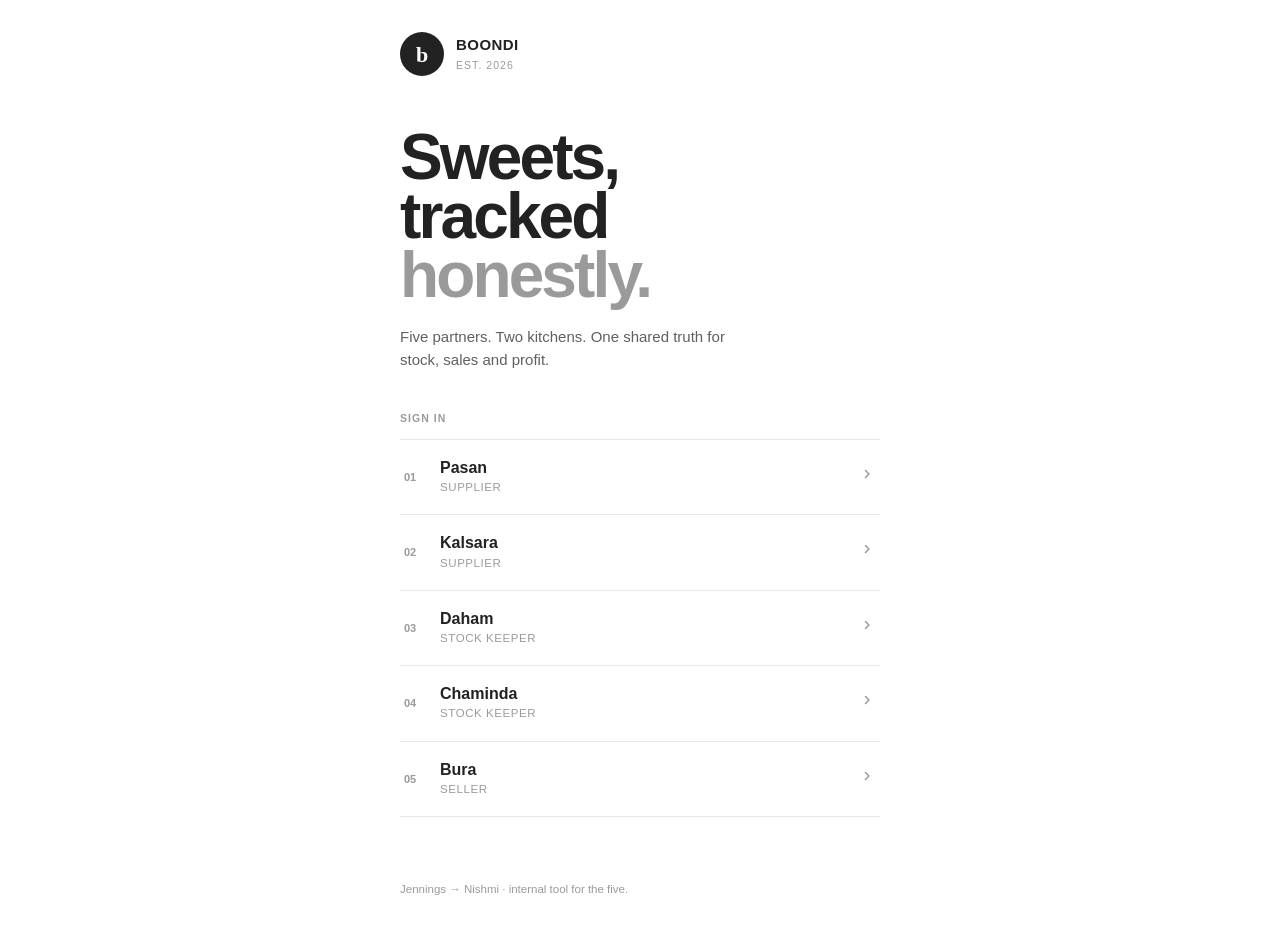
<file: index.html>
<!DOCTYPE html>
<html lang="en">
<head>
<meta charset="utf-8"/>
<meta name="viewport" content="width=device-width, initial-scale=1, viewport-fit=cover"/>
<meta name="theme-color" content="#FFFFFF"/>
<meta name="apple-mobile-web-app-capable" content="yes"/>
<meta name="apple-mobile-web-app-title" content="BOONDI"/>
<title>BOONDI</title>
<link rel="stylesheet" href="styles.css">
<style>
  html,body{margin:0;padding:0;background:#fff;color:#222;font-family:-apple-system,BlinkMacSystemFont,"Segoe UI",Roboto,sans-serif}
  .boot{min-height:100vh;display:grid;place-items:center;text-align:center;padding:40px}
  .boot .mk{width:56px;height:56px;border-radius:50%;background:#222;color:#fff;display:grid;place-items:center;font-size:26px;font-weight:800;font-family:Georgia,serif;margin:0 auto 14px}
  .boot .sp{width:24px;height:24px;border:2px solid #e5e5e5;border-top-color:#222;border-radius:50%;animation:spin .8s linear infinite;margin:20px auto 0}
  @keyframes spin{to{transform:rotate(360deg)}}

  /* subtle sync indicator on login screen */
  .sync-pill{
    position:fixed;
    bottom:calc(20px + env(safe-area-inset-bottom));
    left:50%; transform:translateX(-50%) translateY(20px);
    background:rgba(34,34,34,0.9);
    color:#fff;
    font-size:11.5px; font-weight:500;
    padding:8px 14px;
    border-radius:20px;
    display:flex; align-items:center; gap:7px;
    opacity:0; pointer-events:none;
    transition:opacity .3s ease, transform .3s ease;
    z-index:50;
    box-shadow:0 8px 24px -6px rgba(34,34,34,.4);
  }
  .sync-pill.show{
    opacity:1;
    transform:translateX(-50%) translateY(0);
  }
  .sync-pill .dot{
    width:6px; height:6px;
    border-radius:50%;
    background:#fff;
    animation:dotPulse 1.2s ease-in-out infinite;
  }
  .sync-pill.ok .dot{
    animation:none;
    background:#8ef0a3;
  }
  @keyframes dotPulse{
    0%, 100% { opacity:.4 }
    50% { opacity:1 }
  }
</style>
</head>
<body>
<div id="app"><div class="boot"><div><div class="mk">b</div><div class="sp"></div></div></div></div>
<div id="toast" class="toast"></div>
<div id="syncPill" class="sync-pill"><span class="dot"></span><span id="syncText">Syncing data…</span></div>

<script src="shared.js"></script>
<script>
(function(){
  "use strict";

  /* ============================================================
     PRELOAD — kick off data fetch immediately, before login.
     This runs while the user sees the login screen. By the time
     they've typed their password, the cache is fresh and every
     page opens instantly.
     ============================================================ */
  function startPreload(){
    var pill = document.getElementById("syncPill");
    var text = document.getElementById("syncText");

    var cached = SweetOps.lastSync ? SweetOps.lastSync() : 0;
    var cacheAgeMs = cached ? (Date.now() - cached) : Infinity;

    // If cache is already very fresh (< 2 minutes), no need to show indicator
    if (cacheAgeMs < 2 * 60 * 1000){
      // Still fire preload (it will short-circuit) but don't show pill
      SweetOps.preload();
      return;
    }

    if (pill) pill.classList.add("show");
    if (text) text.textContent = "Syncing data…";

    SweetOps.preload().then(function(){
      if (pill && text){
        if (SweetOps.lastSync && SweetOps.lastSync()){
          pill.classList.add("ok");
          text.textContent = "Data ready";
          setTimeout(function(){ pill.classList.remove("show"); }, 800);
        } else {
          text.textContent = "Using last cache";
          setTimeout(function(){ pill.classList.remove("show"); }, 1000);
        }
      }
    }).catch(function(){
      if (pill && text){
        text.textContent = "Will load on demand";
        setTimeout(function(){ pill.classList.remove("show"); }, 1200);
      }
    });
  }

  /* ============================================================
     PREFETCH — pull the HTML pages into the browser cache so
     navigation to them is instant (no round-trip).
     ============================================================ */
  function prefetchPages(){
    var pages = ["seller","stockkeeper","supplier","reports","activity"];
    // Delay slightly so the login screen paints first
    setTimeout(function(){
      pages.forEach(function(p){
        var link = document.createElement("link");
        link.rel = "prefetch";
        link.href = p + ".html";
        link.as = "document";
        document.head.appendChild(link);
      });
    }, 60);
  }

  /* ============================================================
     AUTO-LOGIN
     ============================================================ */
  function tryAutoLogin(){
    var saved = SweetOps.getRemember();
    if (!saved || !saved.id || !saved.pw) return false;
    var u = SweetOps.users.find(function(x){ return x.id===saved.id; });
    if (!u || u.password!==saved.pw){ SweetOps.clearRemember(); return false; }
    SweetOps.setUser(u);
    document.body.classList.add("leaving");
    setTimeout(function(){ window.location.href = SweetOps.roleHome(u) + ".html"; }, 200);
    return true;
  }

  /* ============================================================
     LANDING
     ============================================================ */
  function renderLanding(){
    var users = SweetOps.users;
    var rows = users.map(function(u,i){
      return '<button class="land-user" data-login="'+u.id+'">' +
        '<span class="numb">0'+(i+1)+'</span>' +
        '<span style="flex:1">' +
          '<span class="n">'+u.name+'</span>' +
          '<span class="r">'+SweetOps.roleLabel(u.role)+'</span>' +
        '</span>' +
        '<span class="chev">'+SweetOps.icon("chev",18)+'</span>' +
      '</button>';
    }).join("");

    document.getElementById("app").innerHTML =
      '<div class="land"><div class="land-in">' +
        '<div class="land-mark">' +
          '<div class="mk">b</div>' +
          '<div><div class="nm">BOONDI</div><div class="es">Est. 2026</div></div>' +
        '</div>' +
        '<h1 class="land-title">Sweets,<br>tracked<br><em>honestly.</em></h1>' +
        '<p class="land-tag">Five partners. Two kitchens. One shared truth for stock, sales and profit.</p>' +
        '<div class="land-sub">Sign in</div>' +
        '<div class="land-list">'+rows+'</div>' +
        '<p class="land-foot">Jennings → Nishmi · internal tool for the five.</p>' +
      '</div></div>';
  }

  /* ============================================================
     PASSWORD DIALOG
     ============================================================ */
  function openPassword(userId){
    var u = SweetOps.users.find(function(x){ return x.id===userId; });
    if (!u) return;
    var saved = SweetOps.getRemember();
    var remembered = saved && saved.id===u.id;

    var scrim = document.createElement("div");
    scrim.className = "scrim";
    scrim.innerHTML =
      '<div class="sheet" role="dialog" aria-modal="true">' +
        '<div class="ic-badge">'+SweetOps.icon("person",22)+'</div>' +
        '<h2>'+u.name+'</h2>' +
        '<p>'+SweetOps.roleLabel(u.role)+'</p>' +
        '<div class="field" style="margin-top:18px">' +
          '<input id="pw" type="password" placeholder=" " autocomplete="off" inputmode="text">' +
          '<label>Password</label>' +
        '</div>' +
        '<label class="check">' +
          '<input type="checkbox" id="remember" '+(remembered?'checked':'')+'>' +
          '<span>Remember this device</span>' +
        '</label>' +
        '<p id="err" style="color:var(--ink);font-size:12.5px;margin:6px 0 0;min-height:16px"></p>' +
        '<div class="actions">' +
          '<button class="btn btn-ghost" data-cancel>Cancel</button>' +
          '<button class="btn btn-solid" data-go>Sign in</button>' +
        '</div>' +
      '</div>';
    document.body.appendChild(scrim);

    var input = scrim.querySelector("#pw");
    var remember = scrim.querySelector("#remember");
    var err = scrim.querySelector("#err");
    setTimeout(function(){ input.focus(); }, 80);

    function tryLogin(){
      if (input.value === u.password){
        if (remember.checked) SweetOps.saveRemember(u, input.value);
        else SweetOps.clearRemember();
        SweetOps.setUser(u);
        document.body.classList.add("leaving");
        // Cache is likely already fresh thanks to preload — navigation will be instant
        setTimeout(function(){ window.location.href = SweetOps.roleHome(u) + ".html"; }, 180);
      } else {
        err.textContent = "Incorrect password.";
        input.value = ""; input.focus();
        var sheet = scrim.querySelector(".sheet");
        if (sheet.animate){
          sheet.animate(
            [{transform:"translateX(0)"},{transform:"translateX(-6px)"},{transform:"translateX(6px)"},{transform:"translateX(0)"}],
            {duration:200, easing:"ease-out"}
          );
        }
      }
    }
    input.addEventListener("keydown", function(ev){ if (ev.key==="Enter"){ ev.preventDefault(); tryLogin(); } });
    scrim.addEventListener("click", function(ev){
      if (ev.target===scrim) return scrim.remove();
      var b = ev.target.closest ? ev.target.closest("button") : null;
      if (!b) return;
      if (b.hasAttribute("data-cancel")) scrim.remove();
      else if (b.hasAttribute("data-go")) tryLogin();
    });
  }

  document.addEventListener("click", function(e){
    var el = e.target;
    while (el && el !== document){
      if (el.matches && el.matches("[data-login]")) return openPassword(el.getAttribute("data-login"));
      el = el.parentNode;
    }
  });

  /* ============================================================
     BOOT — preload, prefetch, then render login
     ============================================================ */
  function boot(){
    // 1. Fire off data preload immediately (non-blocking)
    try { startPreload(); } catch(e){ console.warn("[BOONDI] preload error", e); }

    // 2. Prefetch HTML pages so navigation is instant
    try { prefetchPages(); } catch(e){}

    // 3. Show login (or auto-login if remembered)
    if (!tryAutoLogin()) renderLanding();
  }

  boot();
})();
</script>
</body>
</html>
</file>
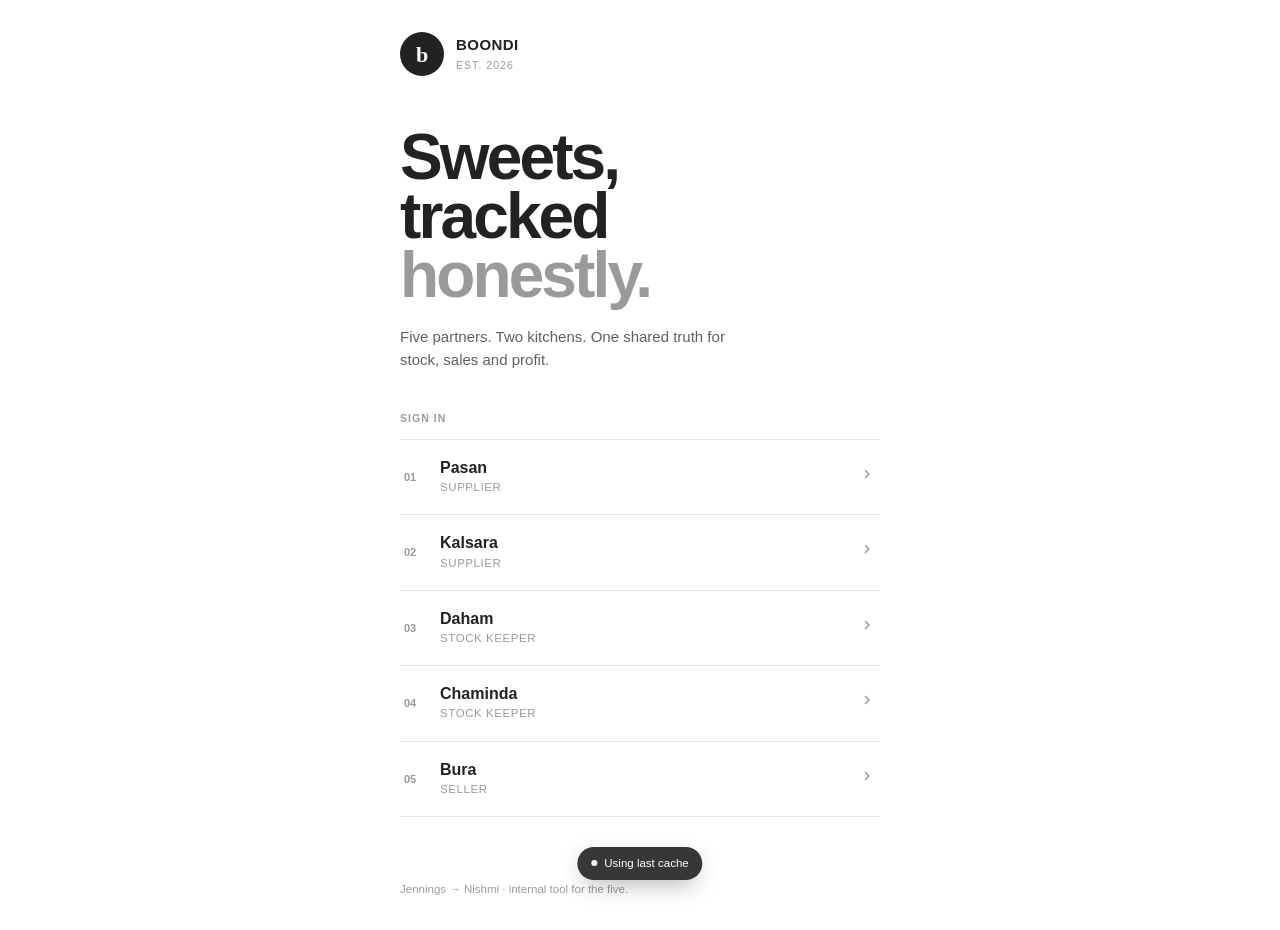
<file: activity.html>
<!DOCTYPE html>
<html lang="en">
<head>
<meta charset="utf-8"/>
<meta name="viewport" content="width=device-width, initial-scale=1, viewport-fit=cover"/>
<meta name="theme-color" content="#FFFFFF"/>
<meta name="apple-mobile-web-app-capable" content="yes"/>
<meta name="apple-mobile-web-app-title" content="BOONDI"/>
<title>BOONDI — Activity</title>
<link rel="stylesheet" href="styles.css">
</head>
<body>
<div id="app"></div>
<div id="toast" class="toast"></div>

<script src="shared.js"></script>
<script>
(function(){
  "use strict";
  var me = SweetOps.requireUser();
  if (!me) return;
  SweetOps.setPage("activity");

  var filter = "mine";

  document.getElementById("app").innerHTML =
    SweetOps.appBar(me) +
    '<main>' + SweetOps.loadingView() + '</main>' +
    SweetOps.dock(me, 0);

  function groupByDay(items){
    var groups = {};
    items.forEach(function(a){
      var d = new Date(a.at);
      var k = d.toDateString();
      if (!groups[k]) groups[k] = { date:d, items:[] };
      groups[k].items.push(a);
    });
    return Object.keys(groups).map(function(k){ return groups[k]; })
      .sort(function(a,b){ return b.date - a.date; });
  }

  function render(){
    var pending = SweetOps.pendingForUser(me);
    var all = SweetOps.getState().activity;
    var list = filter==="mine" ? all.filter(function(a){ return a.who===me.name; }) : all;

    var pendingCards = pending.map(function(p){
      var it = SweetOps.itemOf(p.kind, p.id);
      if (!it) return "";
      var rows = it.rows.map(function(r){
        return '<div><span class="k">'+r[0]+'</span><b>'+r[1]+'</b></div>';
      }).join("");
      return '<div class="card" style="margin-bottom:10px">' +
        '<div class="card-hd">' +
          '<h3 style="display:flex;align-items:center;gap:8px">' +
            '<span style="width:28px;height:28px;border-radius:50%;background:var(--ink);color:#fff;display:grid;place-items:center">'+SweetOps.icon(it.icon,14)+'</span>'+
            it.title+
          '</h3>' +
          '<span class="chip solid">Pending</span>' +
        '</div>' +
        '<div class="card-bd">' +
          '<div class="note" style="gap:4px">'+rows+'</div>' +
          '<button class="btn btn-solid btn-block" style="margin-top:14px" data-confirm-kind="'+p.kind+'" data-confirm-id="'+p.id+'">'+
            SweetOps.icon("check",18)+' Review & confirm</button>' +
        '</div></div>';
    }).join("");

    var groups = groupByDay(list.slice(0, 60));
    var activityHtml = groups.map(function(g){
      var dayLabel = SweetOps.fmtDay(g.date.toISOString());
      var items = g.items.map(function(a){
        var mine = a.who===me.name;
        var ic = a.kind==="purchase"?"truck":a.kind==="packaging"?"box":a.kind==="transfer"?"truck":"cash";
        return '<div class="act-item'+(mine?" mine":"")+'">' +
          '<div class="act-ic">'+SweetOps.icon(ic,16)+'</div>' +
          '<div class="act-body">' +
            '<div class="act-text">'+a.text+(mine?'<span class="tag-you">You</span>':'')+'</div>' +
            '<div class="act-meta">' +
              '<span>'+a.who+'</span><span>·</span><span>'+SweetOps.fmtTime(a.at)+'</span>' +
            '</div>' +
          '</div>' +
        '</div>';
      }).join("");
      return '<div class="act-day">'+dayLabel+'</div>' +
        '<div class="act-list">'+items+'</div>';
    }).join("");

    document.getElementById("app").innerHTML =
      SweetOps.appBar(me) +
      '<main>' +
        '<div class="head"><h1>Activity</h1>' +
          '<p>Every confirmed action, in order.</p></div>' +

        (pending.length
          ? '<div style="margin-bottom:20px">' +
              '<div style="font-size:11px;font-weight:700;letter-spacing:.08em;text-transform:uppercase;color:var(--ink-3);margin-bottom:12px">' +
                'Waiting for you · '+pending.length+'</div>' +
              pendingCards +
            '</div>'
          : '') +

        '<div class="frow">' +
          '<button class="fchip '+(filter==="mine"?"on":"")+'" data-filter="mine">My activity</button>' +
          '<button class="fchip '+(filter==="all"?"on":"")+'" data-filter="all">Everyone</button>' +
        '</div>' +

        '<div class="card">' +
          '<div class="card-bd tight">' +
            (activityHtml || '<div class="empty">'+SweetOps.icon("history",36)+'No activity yet</div>') +
          '</div>' +
        '</div>' +
      '</main>' +
      SweetOps.dock(me, pending.length);
  }

  document.addEventListener("click", function(e){
    var el = e.target;
    while (el && el !== document){
      if (el.matches){
        if (el.matches("[data-filter]")){
          filter = el.getAttribute("data-filter"); render(); return;
        }
        if (el.matches("[data-confirm-kind]")){
          SweetOps.showConfirmModal(
            el.getAttribute("data-confirm-kind"),
            el.getAttribute("data-confirm-id"),
            render
          );
          return;
        }
      }
      el = el.parentNode;
    }
  });

  SweetOps.loadAll().then(function(){
    SweetOps.onRefresh(render);
    render();
  }).catch(function(err){
    document.getElementById("app").innerHTML =
      SweetOps.appBar(me) + '<main>' + SweetOps.errorView(err.message) + '</main>' + SweetOps.dock(me, 0);
  });
})();
</script>
</body>
</html>
</file>
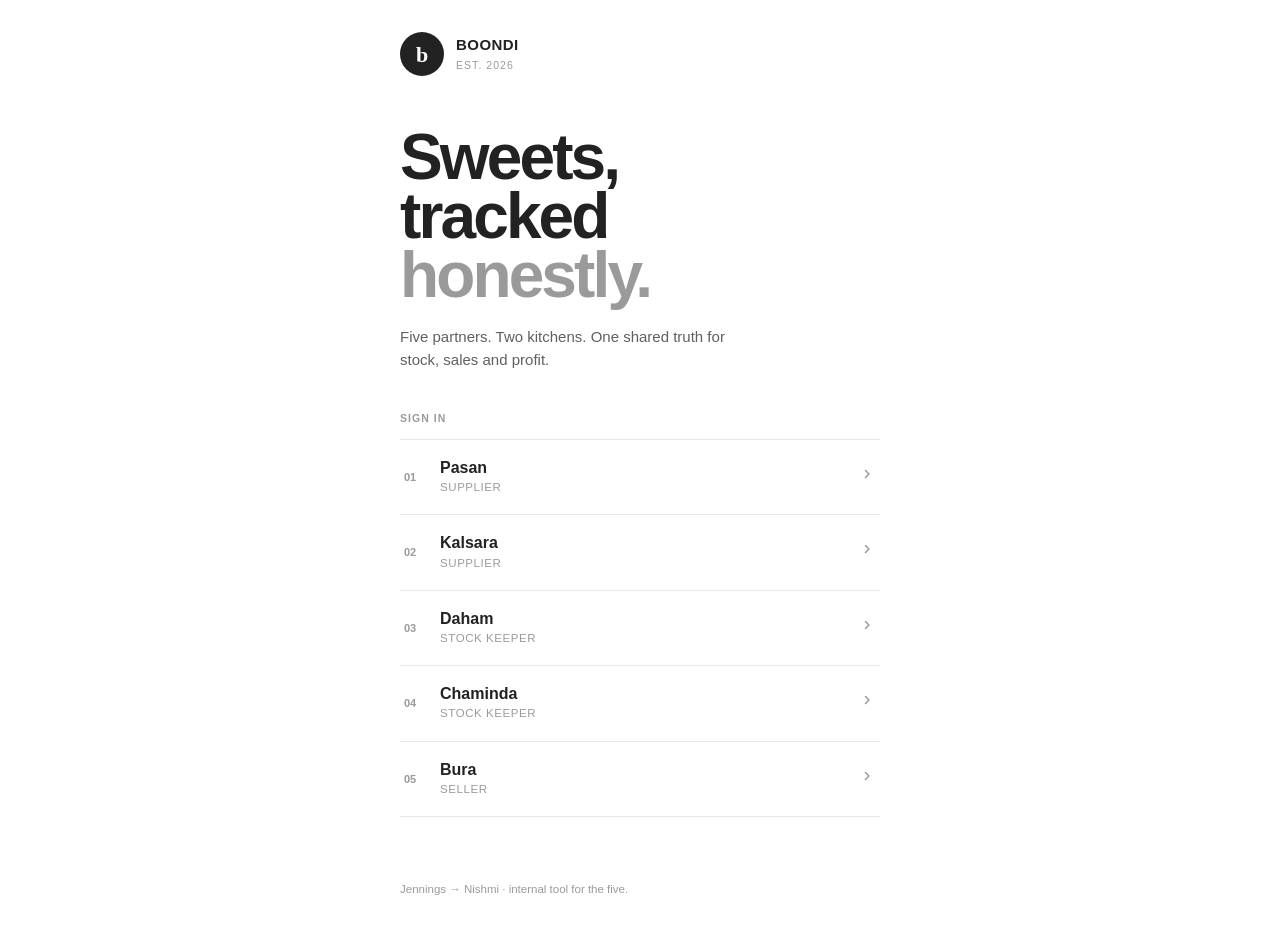
<file: dashboard.html>
<!DOCTYPE html>
<html><head><meta charset="utf-8"><title>BOONDI</title></head>
<body style="margin:0;background:#fff">
<script src="shared.js"></script>
<script>
  var u = SweetOps.getUser();
  window.location.replace(u ? (SweetOps.roleHome(u) + ".html") : "index.html");
</script>
</body></html>
</file>
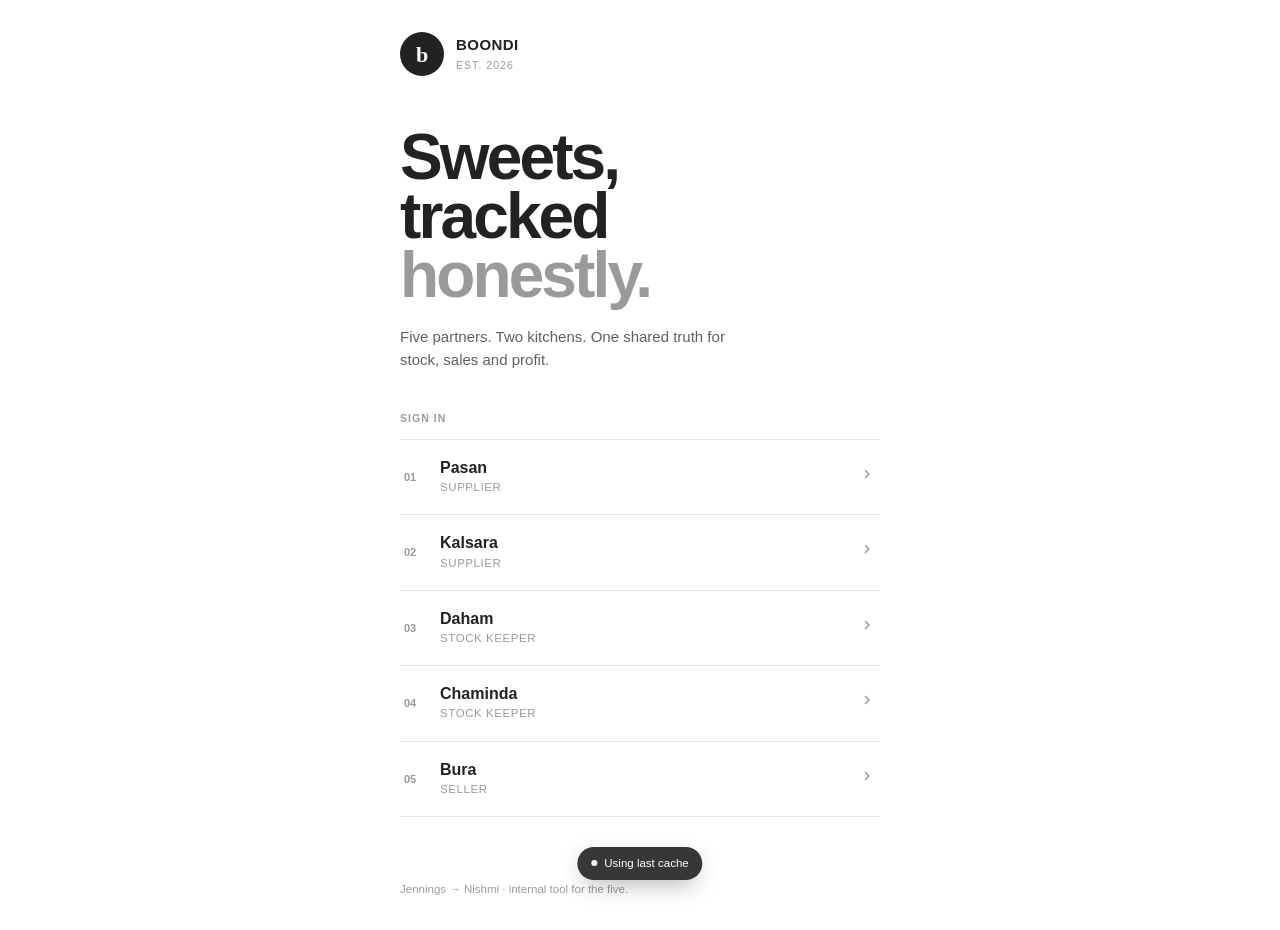
<file: reports.html>
<!DOCTYPE html>
<html lang="en">
<head>
<meta charset="utf-8"/>
<meta name="viewport" content="width=device-width, initial-scale=1, viewport-fit=cover"/>
<meta name="theme-color" content="#FFFFFF"/>
<meta name="apple-mobile-web-app-capable" content="yes"/>
<meta name="apple-mobile-web-app-title" content="BOONDI"/>
<title>BOONDI — Reports</title>
<link rel="stylesheet" href="styles.css">
</head>
<body>
<div id="app"></div>
<div id="toast" class="toast"></div>

<script src="shared.js"></script>
<script>
(function(){
  "use strict";
  var me = SweetOps.requireUser();
  if (!me) return;
  SweetOps.setPage("reports");

  document.getElementById("app").innerHTML =
    SweetOps.appBar(me) +
    '<main>' + SweetOps.loadingView() + '</main>' +
    SweetOps.dock(me, 0);

  function render(){
    var c = SweetOps.calc();
    var pending = SweetOps.pendingForUser(me);
    var share = c.profit / 5;

    var forecastCls = c.nishmiDays < 2 ? "crit" : c.nishmiDays < 4 ? "warn" : "good";
    var forecastTitle =
      c.nishmiDays < 2 ? "Restock Nishmi now" :
      c.nishmiDays < 4 ? "Transfer within a day" : "Stock healthy";
    var forecastBody =
      c.nishmiDays < 2 ? "Send " + c.needTransfer + " packets from Jennings to cover the next few days."
      : c.nishmiDays < 4 ? "Prepare " + c.needTransfer + " packets for the next transfer."
      : "Nishmi has " + c.nishmiDays.toFixed(1) + " days of stock.";

    var stockoutLabel = c.stockoutDate
      ? c.stockoutDate.toLocaleDateString("en-GB",{day:"2-digit",month:"short"}) : "—";

    var max = Math.max.apply(null, c.days.map(function(d){ return d.qty; }).concat([Math.ceil(c.avgDaily||1)]));
    var chart = '<div class="chart">' + c.days.map(function(d){
      var pct = max > 0 ? (d.qty/max)*100 : 0;
      return '<div class="bcol">' +
        '<div class="bv">'+(d.qty||"")+'</div>' +
        '<div class="bar" style="height:'+Math.max(3,pct)+'%"></div>' +
        '<div class="bl">'+d.label+'</div></div>';
    }).join("") + '</div>';

    var partnerRows = SweetOps.users.map(function(u){
      return '<div class="row">' +
        '<span class="row-ico">'+u.name[0]+'</span>' +
        '<span class="row-grow">' +
          '<span class="row-t1">'+u.name+'</span>' +
          '<span class="row-t2">'+SweetOps.roleLabel(u.role)+'</span>' +
        '</span>' +
        '<span class="row-amt">'+SweetOps.money(share)+'</span></div>';
    }).join("");

    var lossRows = c.losses.map(function(l){
      return '<div class="row">' +
        '<span class="row-grow">' +
          '<span class="row-t1">'+l.intakeId+' · '+SweetOps.num(l.intakeKg,1)+' kg from '+l.supplier+'</span>' +
          '<span class="row-t2">'+l.packetsUsed+' packets · used '+SweetOps.num(l.usedKg,2)+' kg · '+SweetOps.fmtDate(l.date)+'</span>' +
        '</span>' +
        '<span class="row-amt" style="font-size:12px">'+SweetOps.num(l.lossKg,2)+' kg<br><span style="color:var(--ink-3);font-weight:400">'+l.lossPct.toFixed(1)+'%</span></span></div>';
    }).join("");

    var trendArrow = c.trend > 5 ? "↑" : c.trend < -5 ? "↓" : "→";
    var trendLabel = (c.trend >= 0 ? "+" : "") + c.trend.toFixed(0) + "%";

    document.getElementById("app").innerHTML =
      SweetOps.appBar(me) +
      '<main>' +
        '<div class="head">' +
          '<div style="display:flex;align-items:flex-end;justify-content:space-between;gap:10px;flex-wrap:wrap">' +
            '<div><h1>Reports</h1><p>Demand, forecast and profit — all in one place.</p></div>' +
            '<button class="btn btn-ghost" data-export>'+SweetOps.icon("download",16)+' Export</button>' +
          '</div>' +
        '</div>' +

        '<div class="ann '+forecastCls+'" style="margin-bottom:16px">' +
          '<span class="ann-ic">'+SweetOps.icon(forecastCls==="good"?"check":"warn",22)+'</span>' +
          '<div class="ann-body">' +
            '<span class="ann-t">'+forecastTitle+'</span>' +
            '<span class="ann-b">'+forecastBody+'</span>' +
          '</div>' +
        '</div>' +

        '<div class="card" style="margin-bottom:16px">' +
          '<div class="card-hd"><h3>Prediction</h3>' +
            '<span class="chip '+(c.trend>=0?"solid":"hollow")+'">'+trendArrow+' '+trendLabel+' week</span></div>' +
          '<div class="card-bd pad">' +
            '<div class="grid" style="grid-template-columns:1fr 1fr;gap:16px">' +
              '<div class="stat" style="padding:0">' +
                '<div class="lab">Avg daily (weighted)</div>' +
                '<div class="val">'+c.avgDaily.toFixed(1)+'<small>pkts</small></div>' +
                '<div class="sub">Volatility ±'+c.volatility.toFixed(1)+'</div>' +
              '</div>' +
              '<div class="stat" style="padding:0">' +
                '<div class="lab">Stockout date</div>' +
                '<div class="val" style="font-size:22px">'+stockoutLabel+'</div>' +
                '<div class="sub">'+(c.nishmiDays===Infinity?"—":c.nishmiDays.toFixed(1)+" days away")+'</div>' +
              '</div>' +
            '</div>' +
            '<div class="note" style="margin-top:16px">' +
              '<b>Reorder point: '+c.reorderPoint+' packets</b> — keeps you covered for '+Math.ceil(c.safetyStock)+' packets of buffer.' +
              (c.needTransfer > 0 ? '<br>You need <b>'+c.needTransfer+' more packets</b> at Nishmi.' : '<br>Nishmi is above the reorder point.') +
            '</div>' +
          '</div>' +
        '</div>' +

        '<div class="card" style="margin-bottom:16px">' +
          '<div class="card-hd"><h3>Demand · last 7 days</h3>' +
            '<span style="font-size:12px;color:var(--ink-3)">'+SweetOps.num(c.weekSold)+' packets</span></div>' +
          '<div class="card-bd pad">'+chart+
            '<div style="display:flex;justify-content:space-between;margin-top:14px;font-size:12px;color:var(--ink-3)">' +
              '<span>This week <b style="color:var(--ink)">'+c.weekSold+'</b></span>' +
              '<span>Last week <b style="color:var(--ink)">'+c.prevWeekSold+'</b></span>' +
              '<span>Avg <b style="color:var(--ink)">'+c.avgDaily.toFixed(1)+'</b>/day</span>' +
            '</div>' +
          '</div>' +
        '</div>' +

        '<div class="grid g2" style="margin-bottom:16px">' +
          '<div class="card"><div class="card-hd"><h3>Stock position</h3></div>' +
            '<div class="rows">' +
              '<div class="row"><span class="row-ico">'+SweetOps.icon("scale",16)+'</span>' +
                '<span class="row-grow"><span class="row-t1">Jennings · raw</span>' +
                '<span class="row-t2">'+(c.rawDays===Infinity?'—':c.rawDays.toFixed(1)+' days cover')+'</span></span>' +
                '<span class="row-amt">'+SweetOps.num(c.jenningsKg,1)+'<small style="font-weight:400;color:var(--ink-3)"> kg</small></span></div>' +
              '<div class="row"><span class="row-ico">'+SweetOps.icon("box",16)+'</span>' +
                '<span class="row-grow"><span class="row-t1">Jennings · packets</span>' +
                '<span class="row-t2">'+(c.jenningsDays===Infinity?'—':c.jenningsDays.toFixed(1)+' days cover')+'</span></span>' +
                '<span class="row-amt">'+SweetOps.num(c.jenningsPackets)+'</span></div>' +
              '<div class="row"><span class="row-ico">'+SweetOps.icon("truck",16)+'</span>' +
                '<span class="row-grow"><span class="row-t1">Nishmi · packets</span>' +
                '<span class="row-t2">'+(c.nishmiDays===Infinity?'—':c.nishmiDays.toFixed(1)+' days cover')+'</span></span>' +
                '<span class="row-amt">'+SweetOps.num(c.nishmiPackets)+'</span></div>' +
            '</div></div>' +
          '<div class="card"><div class="card-hd"><h3>Financials</h3></div>' +
            '<div class="rows">' +
              '<div class="row"><span class="row-grow"><span class="row-t1">Revenue</span>' +
                '<span class="row-t2">'+SweetOps.num(c.packetsSold)+' packets · '+SweetOps.money(c.cpp)+'/packet</span></span>' +
                '<span class="row-amt">'+SweetOps.money(c.revenue)+'</span></div>' +
              '<div class="row"><span class="row-grow"><span class="row-t1">Cost of goods</span>' +
                '<span class="row-t2">Procurement + processing</span></span>' +
                '<span class="row-amt">'+SweetOps.money(c.cogs)+'</span></div>' +
              '<div class="row"><span class="row-grow"><span class="row-t1"><b>Net profit</b></span>' +
                '<span class="row-t2">'+(c.revenue?((c.profit/c.revenue)*100).toFixed(1):"0")+'% margin</span></span>' +
                '<span class="row-amt">'+SweetOps.money(c.profit)+'</span></div>' +
            '</div></div>' +
        '</div>' +

        '<div class="card" style="margin-bottom:16px">' +
          '<div class="card-hd"><h3>Partner split</h3>' +
            '<span style="font-size:12px;color:var(--ink-3)">'+SweetOps.money(c.profit)+' ÷ 5</span></div>' +
          '<div class="rows">'+partnerRows+'</div>' +
        '</div>' +

        '<div class="card">' +
          '<div class="card-hd"><h3>Processing loss</h3>' +
            '<span style="font-size:12px;color:var(--ink-3)">'+SweetOps.num(c.lossKg,2)+' kg · ≈'+SweetOps.money(c.lossKg*c.avgCostKg)+'</span></div>' +
          '<div class="rows">'+(lossRows || '<div class="empty">No confirmed intakes yet</div>')+'</div>' +
        '</div>' +
      '</main>' +
      SweetOps.dock(me, pending.length);

    SweetOps.animateNumbers();
  }

  document.addEventListener("click", function(e){
    var el = e.target;
    while (el && el !== document){
      if (el.matches && el.matches("[data-export]")){
        var btn = el;
        SweetOps.btnBusy(btn, "Exporting…");
        setTimeout(function(){
          try {
            SweetOps.exportReports();
            SweetOps.btnDone(btn, "Exported");
          } catch(err){
            SweetOps.btnFail(btn);
            SweetOps.toast("Export failed");
          }
        }, 60);
        return;
      }
      el = el.parentNode;
    }
  });

  SweetOps.loadAll().then(function(){
    SweetOps.onRefresh(render);
    render();
  }).catch(function(err){
    document.getElementById("app").innerHTML =
      SweetOps.appBar(me) + '<main>' + SweetOps.errorView(err.message) + '</main>' + SweetOps.dock(me, 0);
  });
})();
</script>
</body>
</html>
</file>
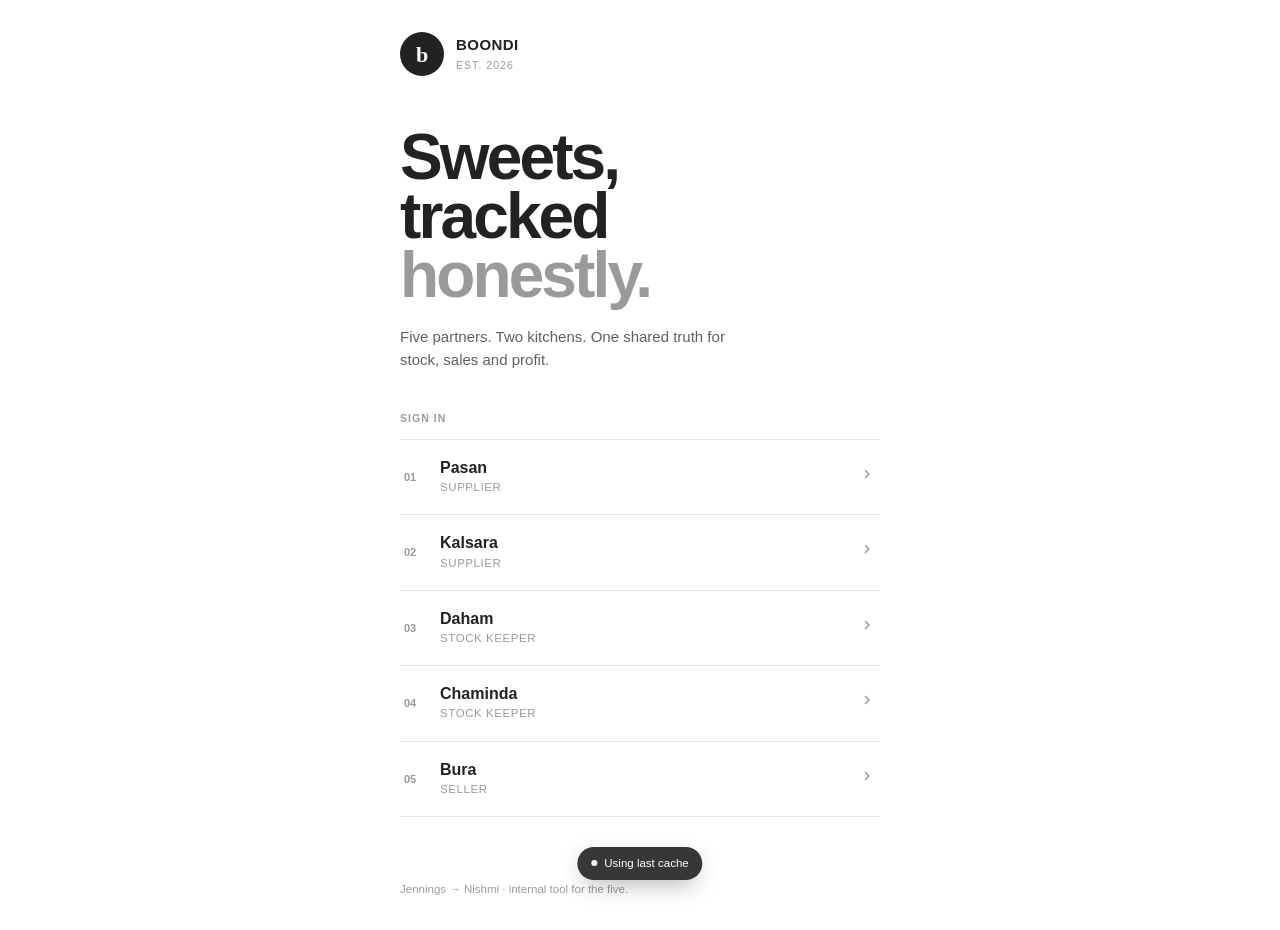
<file: seller.html>
<!DOCTYPE html>
<html lang="en">
<head>
<meta charset="utf-8"/>
<meta name="viewport" content="width=device-width, initial-scale=1, viewport-fit=cover"/>
<meta name="theme-color" content="#FFFFFF"/>
<meta name="apple-mobile-web-app-capable" content="yes"/>
<meta name="apple-mobile-web-app-title" content="BOONDI"/>
<title>BOONDI — Seller</title>
<link rel="stylesheet" href="styles.css">
</head>
<body>
<div id="app"></div>
<div id="toast" class="toast"></div>

<script src="shared.js"></script>
<script>
(function(){
  "use strict";
  var me = SweetOps.requireUser();
  if (!me) return;
  if (me.role !== "seller"){ window.location.replace(SweetOps.roleHome(me)+".html"); return; }
  SweetOps.setPage("seller");

  var sellCount = 0;
  var holdTimer = null;

  document.getElementById("app").innerHTML =
    SweetOps.appBar(me) +
    '<main>' + SweetOps.loadingView() + '</main>' +
    SweetOps.dock(me, 0);

  function render(){
    var c = SweetOps.calc();
    var pending = SweetOps.pendingForUser(me);
    var recent = SweetOps.getState().sales.slice().reverse().slice(0,6).map(function(s){
      return '<div class="row">' +
        '<span class="row-ico">'+SweetOps.icon("cash",16)+'</span>' +
        '<span class="row-grow"><span class="row-t1">'+s.packets+' packets</span>' +
        '<span class="row-t2">'+SweetOps.fmtDT(s.date)+'</span></span>' +
        '<span class="row-amt">'+SweetOps.money(s.revenue)+'</span></div>';
    }).join("");

    document.getElementById("app").innerHTML =
      SweetOps.appBar(me) +
      '<main>' +
        '<div class="head"><h1>Nishmi counter</h1>' +
          '<p>Tap for each packet. Hold to record the sale.</p></div>' +

        '<div class="grid" style="gap:8px;margin-bottom:16px">' +
          SweetOps.announcementsBlock(me, c) +
        '</div>' +

        '<div style="margin-bottom:16px">' +
          '<div style="font-size:11px;font-weight:700;letter-spacing:.08em;text-transform:uppercase;color:var(--ink-3);margin-bottom:10px">Current stock</div>' +
          SweetOps.stockStrip(c) +
        '</div>' +

        '<div class="card" style="margin-bottom:16px">' +
          '<div class="sell-wrap">' +
            '<button class="sell-btn" id="sellFab" data-sell aria-label="Sell packets">' +
              '<svg class="sell-ring" viewBox="0 0 100 100"><circle cx="50" cy="50" r="47"></circle></svg>' +
              '<span class="num" id="sellCount">0</span>' +
              '<span class="lbl">packets</span>' +
            '</button>' +
          '</div>' +
          '<div class="card-bd">' +
            '<div class="note" style="text-align:center">Sale value: <b id="sellTotal">'+SweetOps.money(0)+'</b></div>' +
            '<p style="text-align:center;font-size:12.5px;color:var(--ink-3);margin:12px 0 0">Tap = add one · Hold = record sale</p>' +
            '<div style="display:flex;gap:10px;margin-top:16px">' +
              '<button class="btn btn-out btn-block" style="flex:1;min-height:52px" data-action="clearSell">Clear</button>' +
              '<button class="btn btn-solid btn-block" style="flex:2;min-height:52px" data-action="commitSell">Record sale</button>' +
            '</div>' +
          '</div>' +
        '</div>' +

        '<div class="grid g4" style="margin-bottom:16px">' +
          '<div class="stat"><div class="lab">Sold today</div>' +
            '<div class="val">'+SweetOps.num(todayPackets())+'</div>' +
            '<div class="sub">'+SweetOps.money(todayRevenue())+'</div></div>' +
          '<div class="stat"><div class="lab">Profit to date</div>' +
            '<div class="val" style="font-size:22px">'+SweetOps.money(c.profit)+'</div>' +
            '<div class="sub">All partners</div></div>' +
          '<div class="stat"><div class="lab">Avg daily</div>' +
            '<div class="val">'+c.avgDaily.toFixed(1)+'</div>' +
            '<div class="sub">packets/day</div></div>' +
        '</div>' +

        '<div class="card"><div class="card-hd"><h3>Recent sales</h3></div>' +
          '<div class="rows">'+(recent || '<div class="empty">No sales yet</div>')+'</div></div>' +
      '</main>' +
      SweetOps.dock(me, pending.length);

    updateSellUI();
    SweetOps.animateNumbers();
  }

  function todayPackets(){
    var k = new Date().toDateString();
    return SweetOps.getState().sales.filter(function(s){ return new Date(s.date).toDateString()===k; })
      .reduce(function(a,b){ return a+Number(b.packets); },0);
  }
  function todayRevenue(){
    var k = new Date().toDateString();
    return SweetOps.getState().sales.filter(function(s){ return new Date(s.date).toDateString()===k; })
      .reduce(function(a,b){ return a+Number(b.revenue); },0);
  }

  function updateSellUI(){
    var n = document.getElementById("sellCount");
    var t = document.getElementById("sellTotal");
    if (n) n.textContent = sellCount;
    if (t) t.textContent = SweetOps.money(sellCount * SweetOps.RATE);
  }
  function bump(n){
    var c = SweetOps.calc();
    if (sellCount + n > c.nishmiPackets) return SweetOps.toast("Not enough packets");
    sellCount += n; updateSellUI();
  }
  function commit(triggerBtn){
    if (!sellCount) return SweetOps.toast("Add packets first");
    var c = SweetOps.calc();
    if (sellCount > c.nishmiPackets){ sellCount=0; updateSellUI(); return SweetOps.toast("Not enough packets"); }

    var fab = document.getElementById("sellFab");
    var n = sellCount;

    // Show spinner on FAB
    if (fab){
      fab.classList.add("processing");
      fab.innerHTML = '<span class="sell-spin"></span>';
    }
    // Show spinner on the trigger button too
    if (triggerBtn) SweetOps.btnBusy(triggerBtn, "Recording…");

    SweetOps.addSale(me, n, SweetOps.RATE).then(function(){
      SweetOps.toast("Sale recorded — "+SweetOps.money(n*SweetOps.RATE));
      sellCount = 0;
      render();
    }).catch(function(err){
      SweetOps.toast("Failed: "+err.message);
      if (triggerBtn) SweetOps.btnFail(triggerBtn);
      if (fab){
        fab.classList.remove("processing");
        fab.innerHTML = '<svg class="sell-ring" viewBox="0 0 100 100"><circle cx="50" cy="50" r="47"></circle></svg>' +
          '<span class="num" id="sellCount">'+sellCount+'</span>' +
          '<span class="lbl">packets</span>';
      }
    });
  }

  function sellDown(e){
    if (e) e.preventDefault();
    var btn = document.getElementById("sellFab");
    if (!btn || btn.classList.contains("processing")) return;
    try { btn.setPointerCapture(e.pointerId); } catch(_){}
    btn.classList.add("holding");
    holdTimer = setTimeout(function(){
      holdTimer = null;
      btn.classList.remove("holding");
      commit(null);
    }, 650);
  }
  function sellUp(){
    var btn = document.getElementById("sellFab");
    if (btn) btn.classList.remove("holding");
    if (holdTimer){ clearTimeout(holdTimer); holdTimer = null; bump(1); }
  }
  function sellCancel(){
    var btn = document.getElementById("sellFab");
    if (btn) btn.classList.remove("holding");
    if (holdTimer){ clearTimeout(holdTimer); holdTimer = null; }
  }

  document.addEventListener("pointerdown", function(e){
    var el = e.target;
    while (el && el !== document){
      if (el.matches && el.matches("[data-sell]")) return sellDown(e);
      el = el.parentNode;
    }
  }, { passive:false });
  document.addEventListener("pointerup", function(e){
    var el = e.target, hit = false;
    while (el && el !== document){
      if (el.matches && el.matches("[data-sell]")){ hit = true; break; }
      el = el.parentNode;
    }
    if (hit) sellUp();
    else if (holdTimer){ clearTimeout(holdTimer); holdTimer=null; sellCancel(); }
  });
  document.addEventListener("pointercancel", sellCancel);
  document.addEventListener("contextmenu", function(e){
    if (e.target && e.target.closest && e.target.closest("[data-sell]")) e.preventDefault();
  });

  document.addEventListener("click", function(e){
    var btn = null, el = e.target;
    while (el && el !== document){
      if (el.matches && el.matches("[data-action]")){ btn = el; break; }
      el = el.parentNode;
    }
    if (!btn) return;
    var a = btn.getAttribute("data-action");
    if (a==="clearSell"){ sellCount=0; return updateSellUI(); }
    if (a==="commitSell") return commit(btn);
  });

  SweetOps.loadAll().then(function(){
    SweetOps.onRefresh(render);
    var q = SweetOps.pendingForUser(me);
    render();
    if (q.length) setTimeout(function(){ SweetOps.showConfirmQueue(render); }, 400);
  }).catch(function(err){
    document.getElementById("app").innerHTML =
      SweetOps.appBar(me) + '<main>' + SweetOps.errorView(err.message) + '</main>' + SweetOps.dock(me, 0);
  });
})();
</script>
</body>
</html>
</file>
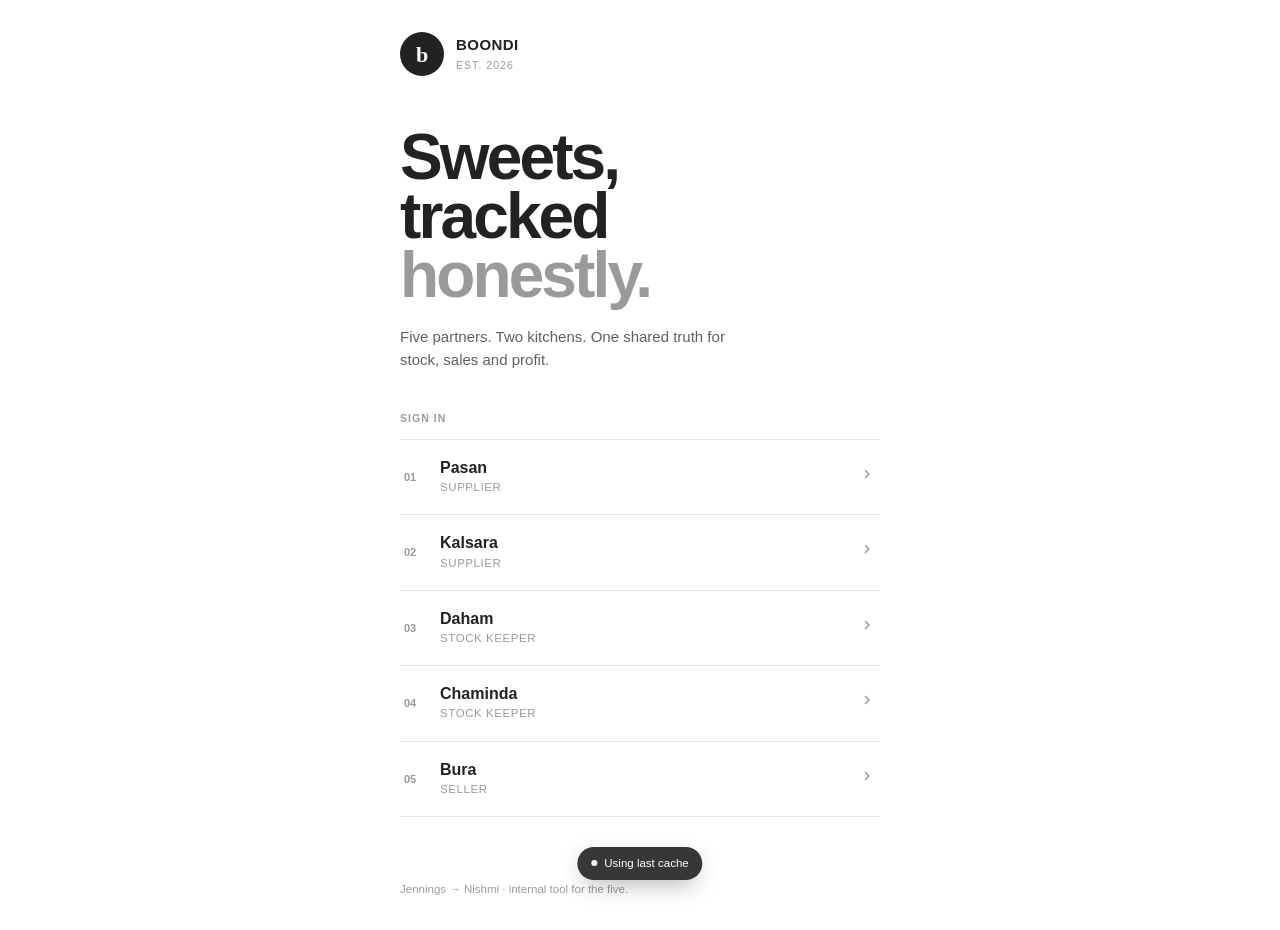
<file: stockkeeper.html>
<!DOCTYPE html>
<html lang="en">
<head>
<meta charset="utf-8"/>
<meta name="viewport" content="width=device-width, initial-scale=1, viewport-fit=cover"/>
<meta name="theme-color" content="#FFFFFF"/>
<meta name="apple-mobile-web-app-capable" content="yes"/>
<meta name="apple-mobile-web-app-title" content="BOONDI"/>
<title>BOONDI — Stock keeper</title>
<link rel="stylesheet" href="styles.css">
</head>
<body>
<div id="app"></div>
<div id="toast" class="toast"></div>

<script src="shared.js"></script>
<script>
(function(){
  "use strict";
  var me = SweetOps.requireUser();
  if (!me) return;
  if (me.role !== "stockkeeper"){ window.location.replace(SweetOps.roleHome(me)+".html"); return; }
  SweetOps.setPage("stockkeeper");

  document.getElementById("app").innerHTML =
    SweetOps.appBar(me) +
    '<main>' + SweetOps.loadingView() + '</main>' +
    SweetOps.dock(me, 0);

  function render(){
    var c = SweetOps.calc();
    var pending = SweetOps.pendingForUser(me);
    var s = SweetOps.getState();

    var recentPack = s.packaging.slice().reverse().slice(0,3).map(function(k){
      var used = Number(k.packets)*SweetOps.PACKET_G/1000;
      return '<div class="row">' +
        '<span class="row-ico">'+SweetOps.icon("box",16)+'</span>' +
        '<span class="row-grow"><span class="row-t1">'+k.packets+' packets</span>' +
        '<span class="row-t2">'+SweetOps.num(used,2)+' kg used · '+k.by+'</span></span>' +
        '<span class="chip '+(k.status==="Confirmed"?"solid":"hollow")+'">'+(k.status==="Confirmed"?"OK":"Pending")+'</span>' +
      '</div>';
    }).join("");
    var recentTrans = s.transfers.slice().reverse().slice(0,3).map(function(t){
      return '<div class="row">' +
        '<span class="row-ico">'+SweetOps.icon("truck",16)+'</span>' +
        '<span class="row-grow"><span class="row-t1">'+t.packets+' packets → Nishmi</span>' +
        '<span class="row-t2">'+t.by+' · '+SweetOps.fmtDate(t.date)+'</span></span>' +
        '<span class="chip '+(t.status==="Confirmed"?"solid":"hollow")+'">'+(t.status==="Confirmed"?"OK":"Pending")+'</span>' +
      '</div>';
    }).join("");

    var lastLoss = '';
    if (c.losses.length){
      var last = c.losses[c.losses.length-1];
      lastLoss = '<div class="note" style="margin-bottom:16px">' +
        '<b>Last intake loss · '+last.lossPct.toFixed(1)+'%</b><br>' +
        'From '+SweetOps.num(last.intakeKg,1)+' kg ('+last.supplier+') you packed '+last.packetsUsed+' packets using '+SweetOps.num(last.usedKg,2)+' kg — loss '+SweetOps.num(last.lossKg,2)+' kg.' +
      '</div>';
    }

    document.getElementById("app").innerHTML =
      SweetOps.appBar(me) +
      '<main>' +
        '<div class="head"><h1>Jennings workspace</h1>' +
          '<p>Package raw sweets, then send packets to Nishmi.</p></div>' +

        '<div class="grid" style="gap:8px;margin-bottom:16px">' +
          SweetOps.announcementsBlock(me, c) +
        '</div>' +

        '<div style="margin-bottom:16px">' +
          '<div style="font-size:11px;font-weight:700;letter-spacing:.08em;text-transform:uppercase;color:var(--ink-3);margin-bottom:10px">Current stock</div>' +
          SweetOps.stockStrip(c) +
        '</div>' +

        lastLoss +

        '<div class="grid g2" style="margin-bottom:16px">' +
          '<div class="card"><div class="card-hd"><h3>Package sweets</h3>' +
            '<span class="chip hollow">'+SweetOps.PACKET_G+' g / packet</span></div>' +
            '<div class="card-bd pad">' +
              '<div class="field"><input id="k-pkt" type="number" min="0" step="1" placeholder=" " oninput="SweetOps.packCalc()"><label>Packets produced</label></div>' +
              '<div class="note" id="k-calc" style="margin-top:12px">Enter packets to see raw used.</div>' +
              '<div style="margin-top:14px"><button class="btn btn-solid btn-block" data-action="addPackaging">'+
                SweetOps.icon("box",18)+' Record packaging</button></div>' +
            '</div></div>' +
          '<div class="card"><div class="card-hd"><h3>Send to Nishmi</h3></div>' +
            '<div class="card-bd pad">' +
              '<div class="field"><input id="t-pkt" type="number" min="1" step="1" placeholder=" "><label>Packets to send</label></div>' +
              '<div class="note" style="margin-top:12px">Available at Jennings: <b>'+SweetOps.num(c.jenningsPackets)+' packets</b></div>' +
              '<div style="margin-top:14px"><button class="btn btn-solid btn-block" data-action="addTransfer">'+
                SweetOps.icon("truck",18)+' Send to Nishmi</button></div>' +
            '</div></div>' +
        '</div>' +

        '<div class="grid g2">' +
          '<div class="card"><div class="card-hd"><h3>Recent packaging</h3></div>' +
            '<div class="rows">'+(recentPack || '<div class="empty">No runs yet</div>')+'</div></div>' +
          '<div class="card"><div class="card-hd"><h3>Recent transfers</h3></div>' +
            '<div class="rows">'+(recentTrans || '<div class="empty">No transfers yet</div>')+'</div></div>' +
        '</div>' +
      '</main>' +
      SweetOps.dock(me, pending.length);

    SweetOps.animateNumbers();
  }

  SweetOps.packCalc = function(){
    var el = document.getElementById("k-calc");
    var input = document.getElementById("k-pkt");
    if (!el || !input) return;
    var pkt = parseInt(input.value,10)||0;
    if (!pkt){ el.innerHTML = "Enter packets to see raw used."; return; }
    var used = pkt * SweetOps.PACKET_G / 1000;
    var available = SweetOps.calc().jenningsKg;
    var bad = used > available;
    el.innerHTML = 'Raw used: <b>'+SweetOps.num(used,2)+' kg</b><br>Available: <b>'+SweetOps.num(available,2)+' kg</b>' +
      (bad ? '<br><b>Not enough raw stock.</b>' : '');
  };

  document.addEventListener("click", function(e){
    var btn = null, el = e.target;
    while (el && el !== document){
      if (el.matches && el.matches("[data-action]")){ btn = el; break; }
      el = el.parentNode;
    }
    if (!btn) return;
    var a = btn.getAttribute("data-action");
    if (a==="addPackaging") return doPack(btn);
    if (a==="addTransfer") return doTransfer(btn);
  });

  function doPack(btn){
    var pkt = parseInt((document.getElementById("k-pkt")||{}).value,10);
    if (!(pkt>0)) return SweetOps.toast("Enter packets packed");
    var c = SweetOps.calc();
    if (pkt * SweetOps.PACKET_G / 1000 > c.jenningsKg) return SweetOps.toast("Not enough raw stock");
    SweetOps.btnBusy(btn, "Recording…");
    SweetOps.addPackaging(me, pkt).then(function(){
      SweetOps.btnDone(btn, "Recorded");
      SweetOps.toast(pkt+" packets submitted");
      setTimeout(render, 300);
    }).catch(function(err){
      SweetOps.btnFail(btn);
      SweetOps.toast("Failed: "+err.message);
    });
  }
  function doTransfer(btn){
    var pkt = parseInt((document.getElementById("t-pkt")||{}).value,10);
    if (!(pkt>0)) return SweetOps.toast("Enter packet count");
    var c = SweetOps.calc();
    if (pkt > c.jenningsPackets) return SweetOps.toast("Only "+c.jenningsPackets+" available");
    SweetOps.btnBusy(btn, "Sending…");
    SweetOps.addTransfer(me, pkt).then(function(){
      SweetOps.btnDone(btn, "Sent");
      SweetOps.toast("Transfer of "+pkt+" packets sent");
      setTimeout(render, 300);
    }).catch(function(err){
      SweetOps.btnFail(btn);
      SweetOps.toast("Failed: "+err.message);
    });
  }

  SweetOps.loadAll().then(function(){
    SweetOps.onRefresh(render);
    var q = SweetOps.pendingForUser(me);
    render();
    if (q.length) setTimeout(function(){ SweetOps.showConfirmQueue(render); }, 400);
  }).catch(function(err){
    document.getElementById("app").innerHTML =
      SweetOps.appBar(me) + '<main>' + SweetOps.errorView(err.message) + '</main>' + SweetOps.dock(me, 0);
  });
})();
</script>
</body>
</html>
</file>
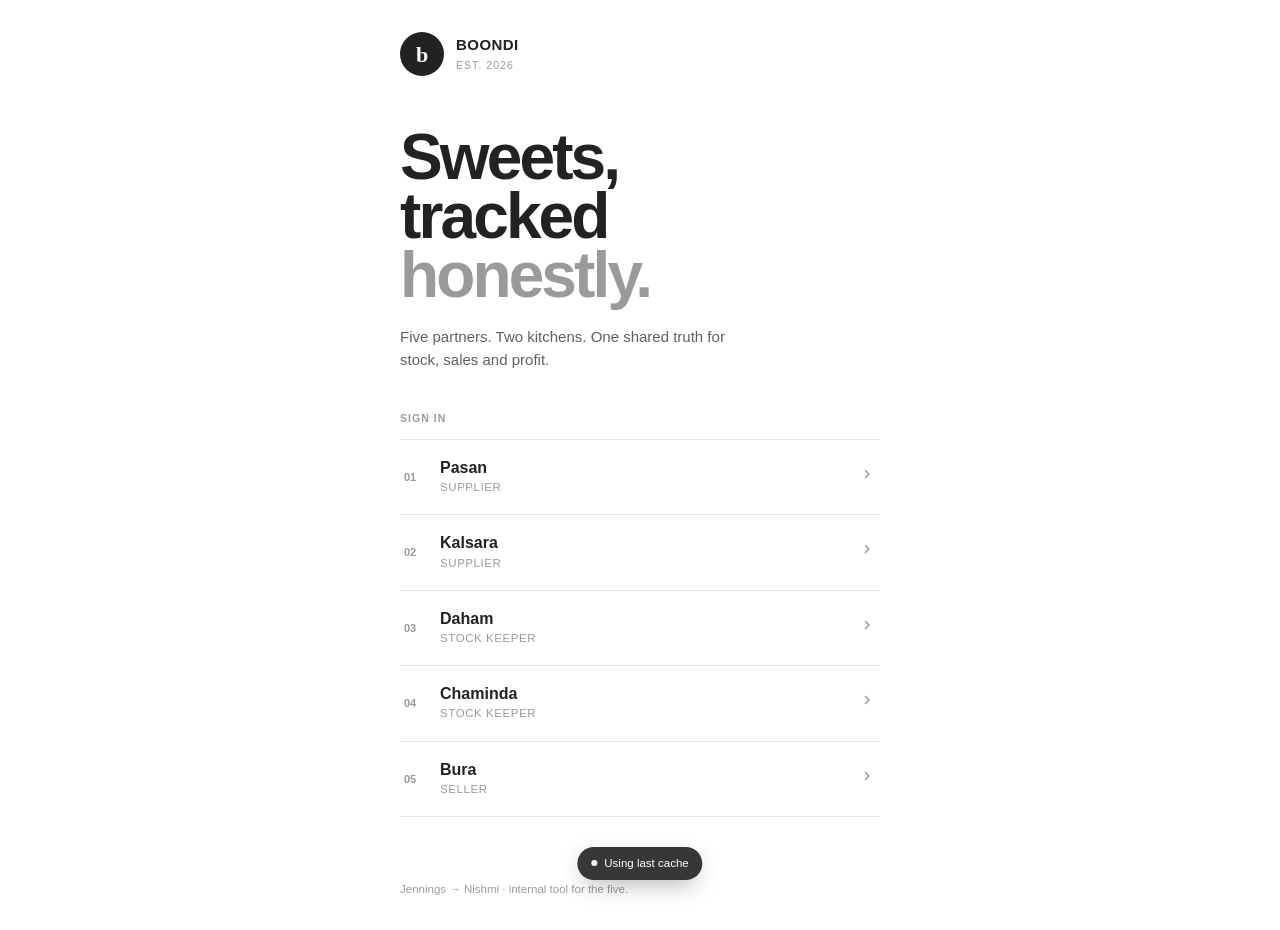
<file: supplier.html>
<!DOCTYPE html>
<html lang="en">
<head>
<meta charset="utf-8"/>
<meta name="viewport" content="width=device-width, initial-scale=1, viewport-fit=cover"/>
<meta name="theme-color" content="#FFFFFF"/>
<meta name="apple-mobile-web-app-capable" content="yes"/>
<meta name="apple-mobile-web-app-title" content="BOONDI"/>
<title>BOONDI — Supplier</title>
<link rel="stylesheet" href="styles.css">
</head>
<body>
<div id="app"></div>
<div id="toast" class="toast"></div>

<script src="shared.js"></script>
<script>
(function(){
  "use strict";
  var me = SweetOps.requireUser();
  if (!me) return;
  if (me.role !== "supplier"){ window.location.replace(SweetOps.roleHome(me)+".html"); return; }
  SweetOps.setPage("supplier");

  document.getElementById("app").innerHTML =
    SweetOps.appBar(me) +
    '<main>' + SweetOps.loadingView() + '</main>' +
    SweetOps.dock(me, 0);

  function render(){
    var c = SweetOps.calc();
    var pending = SweetOps.pendingForUser(me);
    var s = SweetOps.getState();
    var mine = s.purchases.filter(function(p){ return p.supplier===me.name; });
    var confirmed = mine.filter(function(p){ return p.status==="Confirmed"; });
    var totalKg = confirmed.reduce(function(a,p){ return a+Number(p.kg); },0);
    var totalValue = confirmed.reduce(function(a,p){ return a+Number(p.kg)*Number(p.costPerKg); },0);
    var pendingCount = mine.filter(function(p){ return p.status==="Pending"; }).length;

    var list = mine.slice().reverse().map(function(p){
      return '<div class="row">' +
        '<span class="row-ico">'+SweetOps.icon("truck",16)+'</span>' +
        '<span class="row-grow">' +
          '<span class="row-t1">'+SweetOps.num(p.kg,1)+' kg · '+SweetOps.money(p.costPerKg)+'/kg</span>' +
          '<span class="row-t2">'+p.id+' · '+SweetOps.fmtDate(p.date)+(p.confirmedBy?' · ✓ '+p.confirmedBy:'')+'</span>' +
        '</span>' +
        '<span class="chip '+(p.status==="Confirmed"?"solid":"hollow")+'">'+
          (p.status==="Confirmed"?"Confirmed":"Pending")+'</span>' +
      '</div>';
    }).join("");

    document.getElementById("app").innerHTML =
      SweetOps.appBar(me) +
      '<main>' +
        '<div class="head"><h1>Good to see you, '+me.name+'</h1>' +
          '<p>Bring sweets to Jennings. A stock keeper confirms each delivery.</p></div>' +

        '<div class="grid" style="gap:8px;margin-bottom:16px">' +
          SweetOps.announcementsBlock(me, c) +
        '</div>' +

        '<div style="margin-bottom:16px">' +
          '<div style="font-size:11px;font-weight:700;letter-spacing:.08em;text-transform:uppercase;color:var(--ink-3);margin-bottom:10px">Current stock</div>' +
          SweetOps.stockStrip(c) +
        '</div>' +

        '<div class="card" style="margin-bottom:16px">' +
          '<div class="card-hd"><h3>Record a delivery</h3>' +
            '<span class="chip hollow">'+SweetOps.num(c.jenningsKg,1)+' kg at Jennings</span></div>' +
          '<div class="card-bd pad">' +
            '<div class="grid g2" style="gap:12px">' +
              '<div class="field"><input id="p-kg" type="number" min="0" step="0.1" placeholder=" " oninput="SweetOps.calcTotal()"><label>Weight (kg)</label></div>' +
              '<div class="field"><input id="p-cost" type="number" min="0" step="1" placeholder=" " oninput="SweetOps.calcTotal()"><label>Cost per kg (Rs.)</label></div>' +
            '</div>' +
            '<div class="note" id="p-total" style="margin-top:14px">Delivery value: <b>—</b></div>' +
            '<div style="margin-top:16px"><button class="btn btn-solid btn-block btn-lg" data-action="addPurchase">'+
              SweetOps.icon("add",18)+' Submit delivery</button></div>' +
          '</div>' +
        '</div>' +

        '<div class="card" style="margin-bottom:16px"><div class="card-hd"><h3>My deliveries</h3>' +
          '<span style="font-size:12px;color:var(--ink-3)">'+mine.length+' records</span></div>' +
          '<div class="rows">'+(list || '<div class="empty">No deliveries yet</div>')+'</div>' +
        '</div>' +

        '<div class="grid g4">' +
          '<div class="stat"><div class="lab">Delivered</div>' +
            '<div class="val">'+SweetOps.num(totalKg,1)+'<small>kg</small></div>' +
            '<div class="sub">Confirmed total</div></div>' +
          '<div class="stat"><div class="lab">Value supplied</div>' +
            '<div class="val" style="font-size:22px">'+SweetOps.money(totalValue)+'</div>' +
            '<div class="sub">'+confirmed.length+' deliveries</div></div>' +
          '<div class="stat"><div class="lab">Awaiting</div>' +
            '<div class="val">'+pendingCount+'</div>' +
            '<div class="sub">Stock keeper action</div></div>' +
        '</div>' +
      '</main>' +
      SweetOps.dock(me, pending.length);

    SweetOps.animateNumbers();
  }

  SweetOps.calcTotal = function(){
    var kg = parseFloat((document.getElementById("p-kg")||{}).value)||0;
    var cost = parseFloat((document.getElementById("p-cost")||{}).value)||0;
    var el = document.getElementById("p-total");
    if (el) el.innerHTML = "Delivery value: <b>" + (kg && cost ? SweetOps.money(kg*cost) : "—") + "</b>";
  };

  document.addEventListener("click", function(e){
    var btn = null, el = e.target;
    while (el && el !== document){
      if (el.matches && el.matches("[data-action]")){ btn = el; break; }
      el = el.parentNode;
    }
    if (!btn) return;
    if (btn.getAttribute("data-action")==="addPurchase"){
      doAdd(btn);
    }
  });

  function doAdd(btn){
    var kg = parseFloat((document.getElementById("p-kg")||{}).value);
    var cost = parseFloat((document.getElementById("p-cost")||{}).value);
    if (!(kg>0) || !(cost>0)) return SweetOps.toast("Enter weight and cost");
    SweetOps.btnBusy(btn, "Submitting…");
    SweetOps.addPurchase(me, kg, cost).then(function(){
      SweetOps.btnDone(btn, "Submitted");
      SweetOps.toast("Delivery submitted");
      setTimeout(render, 300);
    }).catch(function(err){
      SweetOps.btnFail(btn);
      SweetOps.toast("Failed: "+err.message);
    });
  }

  SweetOps.loadAll().then(function(){
    SweetOps.onRefresh(render);
    render();
  }).catch(function(err){
    document.getElementById("app").innerHTML =
      SweetOps.appBar(me) + '<main>' + SweetOps.errorView(err.message) + '</main>' + SweetOps.dock(me, 0);
  });
})();
</script>
</body>
</html>
</file>
<file: styles.css>
/* ============================================================
   BOONDI — monochrome (white + #222) with liquid glass
   ============================================================ */
:root{
  --ink:#222222;
  --ink-2:rgba(34,34,34,.72);
  --ink-3:rgba(34,34,34,.46);
  --ink-4:rgba(34,34,34,.14);
  --paper:#FFFFFF;
  --paper-1:#FAFAFA;
  --paper-2:#F4F4F4;
  --line:#E7E7E7;
  --line-2:#D6D6D6;
  --r-sm:8px; --r-md:12px; --r-lg:16px; --r-xl:24px;
  --ease:cubic-bezier(.2,0,0,1);
  --ease-out:cubic-bezier(.16,1,.3,1);
}
*{box-sizing:border-box; -webkit-tap-highlight-color:transparent}
html,body{margin:0;padding:0}
body{
  background:var(--paper); color:var(--ink);
  font-family:-apple-system,BlinkMacSystemFont,"Segoe UI",Roboto,"Helvetica Neue",Arial,sans-serif;
  font-size:15px; line-height:1.5;
  -webkit-font-smoothing:antialiased; -moz-osx-font-smoothing:grayscale;
  overscroll-behavior-y:none;
  animation:pageIn .22s var(--ease-out) both;
}
@keyframes pageIn{from{opacity:0}to{opacity:1}}
body.leaving{animation:pageOut .15s ease-in forwards;pointer-events:none}
@keyframes pageOut{to{opacity:0}}

h1,h2,h3,h4{margin:0;font-weight:500;letter-spacing:-.015em;line-height:1.2}
h1{font-size:24px}
h2{font-size:20px}
h3{font-size:16px}
p{margin:0}
button{font:inherit;color:inherit;background:none;border:none;cursor:pointer;padding:0}
input,select{font:inherit;color:inherit}
a{color:var(--ink);text-decoration:none}

/* ============================================================
   APPBAR — liquid glass, contains desktop nav pill
   ============================================================ */
.appbar{
  position:sticky; top:0; z-index:50;
  background:rgba(255,255,255,0.68);
  -webkit-backdrop-filter:saturate(180%) blur(22px);
  backdrop-filter:saturate(180%) blur(22px);
  border-bottom:1px solid rgba(34,34,34,.06);
  padding-top:env(safe-area-inset-top);
}
.appbar-in{
  max-width:1100px; margin:0 auto;
  padding:9px 20px;
  display:flex; align-items:center; gap:12px;
  min-height:54px;
}
.brand{display:flex; align-items:center; gap:10px; min-width:0; flex:none}
.mark{
  width:28px; height:28px;
  border-radius:50%;
  background:var(--ink); color:#fff;
  display:grid; place-items:center;
  font-size:14px; font-weight:800;
  font-family:Georgia,"Times New Roman",serif;
  flex:none;
  box-shadow:0 2px 6px -1px rgba(34,34,34,.18);
}
.brand-name{
  font-size:13.5px; font-weight:700;
  letter-spacing:.04em;
  line-height:1.1;
}
.brand-sub{
  font-size:10px; color:var(--ink-3);
  letter-spacing:.08em; text-transform:uppercase;
  margin-top:1px;
}

/* actions wrapper (right side) */
.appbar-actions{
  margin-left:auto;
  display:flex;
  align-items:center;
  gap:6px;
}

/* desktop nav pill — hidden by default, shown on desktop */
.appbar-nav{display:none}

.who{
  display:flex; align-items:center; gap:8px;
  padding:3px 10px 3px 3px;
  border:1px solid rgba(34,34,34,.08);
  border-radius:20px;
  background:rgba(255,255,255,0.55);
  -webkit-backdrop-filter:blur(10px);
  backdrop-filter:blur(10px);
}
.who-txt{text-align:right; line-height:1.15}
.who-name{font-size:12px; font-weight:600}
.who-role{font-size:9.5px; color:var(--ink-3); text-transform:uppercase; letter-spacing:.05em; margin-top:1px}
.ava{
  width:26px; height:26px;
  border-radius:50%;
  display:grid; place-items:center;
  font-size:11.5px; font-weight:700;
  background:var(--ink); color:#fff;
  flex:none;
}
.iconbtn{
  width:34px; height:34px;
  border-radius:50%;
  display:grid; place-items:center;
  color:var(--ink-2);
  transition:background .15s var(--ease), color .15s var(--ease);
  flex:none;
}
.iconbtn:hover{background:rgba(34,34,34,.06); color:var(--ink)}
.iconbtn:active{transform:scale(.94)}
.iconbtn.busy{pointer-events:none; position:relative}
.iconbtn.busy svg{opacity:0}
.iconbtn.busy::after{
  content:'';
  position:absolute;
  width:15px;height:15px;
  border:2px solid rgba(34,34,34,.18);
  border-top-color:var(--ink);
  border-radius:50%;
  animation:spin .65s linear infinite;
}
@keyframes spin{to{transform:rotate(360deg)}}

/* ---------- layout ---------- */
main{max-width:1100px; margin:0 auto; padding:20px 20px 60px}
.head{margin-bottom:18px}
.head h1{font-size:26px; letter-spacing:-.025em}
.head p{margin-top:4px; font-size:13.5px; color:var(--ink-3)}
.grid{display:grid; gap:12px}
.g4{grid-template-columns:repeat(auto-fit,minmax(160px,1fr))}
.g3{grid-template-columns:repeat(auto-fit,minmax(220px,1fr))}
.g2{grid-template-columns:repeat(auto-fit,minmax(300px,1fr))}

/* ---------- cards ---------- */
.card{
  background:var(--paper);
  border:1px solid var(--line);
  border-radius:var(--r-lg);
  overflow:hidden;
  animation:cardIn .28s var(--ease-out) both;
}
@keyframes cardIn{from{opacity:0;transform:translateY(4px)}to{opacity:1;transform:translateY(0)}}
.card-hd{
  padding:16px 18px 12px;
  display:flex; align-items:center; justify-content:space-between;
  gap:10px;
}
.card-hd h3{font-size:15px; font-weight:600}
.card-bd{padding:0 18px 18px}
.card-bd.pad{padding:18px}
.card-bd.tight{padding:0}

/* ---------- stock strip ---------- */
.stock-strip{
  display:grid;
  grid-template-columns:repeat(3,1fr);
  gap:1px;
  background:var(--line);
  border:1px solid var(--line);
  border-radius:var(--r-lg);
  overflow:hidden;
}
.stock-cell{
  background:var(--paper);
  padding:16px 14px;
  display:flex; flex-direction:column; gap:4px;
}
.stock-cell.dark{background:var(--ink); color:#fff}
.stock-cell .sl{
  font-size:10px; font-weight:700;
  letter-spacing:.06em; text-transform:uppercase;
  color:var(--ink-3);
}
.stock-cell.dark .sl{color:rgba(255,255,255,.6)}
.stock-cell .sv{
  font-size:22px; font-weight:600;
  letter-spacing:-.02em; line-height:1.1;
  font-variant-numeric:tabular-nums;
  margin-top:2px;
  min-height:28px;
}
.stock-cell .sv small{
  font-size:11px; font-weight:500;
  color:var(--ink-3); margin-left:2px; letter-spacing:0;
}
.stock-cell.dark .sv small{color:rgba(255,255,255,.6)}
.stock-cell .ss{
  font-size:11px; color:var(--ink-3); margin-top:2px;
  min-height:16px;
}
.stock-cell.dark .ss{color:rgba(255,255,255,.65)}

/* ---------- stat ---------- */
.stat{padding:16px 18px}
.stat .lab{
  font-size:10.5px; font-weight:700;
  letter-spacing:.06em; text-transform:uppercase;
  color:var(--ink-3);
}
.stat .val{
  font-size:26px; font-weight:600;
  letter-spacing:-.025em; line-height:1.05;
  margin-top:6px; font-variant-numeric:tabular-nums;
  min-height:28px;
}
.stat .val small{font-size:12px; font-weight:500; color:var(--ink-3); margin-left:2px; letter-spacing:0}
.stat .sub{font-size:11.5px; color:var(--ink-3); margin-top:5px}

/* ---------- announcements ---------- */
.ann{
  display:flex; gap:12px; align-items:flex-start;
  padding:16px 18px;
  border-radius:var(--r-lg);
  border:1.5px solid;
  font-size:13.5px; line-height:1.5;
  animation:annIn .3s var(--ease-out);
}
@keyframes annIn{from{opacity:0;transform:translateY(-4px)}to{opacity:1;transform:translateY(0)}}
.ann.crit{background:var(--ink); border-color:var(--ink); color:#fff}
.ann.warn{background:var(--paper); border-color:var(--ink)}
.ann.good{background:var(--paper-1); border-color:var(--line)}
.ann .ann-ic{width:22px; height:22px; flex:none; margin-top:1px}
.ann .ann-ic svg{width:22px; height:22px}
.ann .ann-body{flex:1; min-width:0}
.ann .ann-t{font-size:13.5px; font-weight:600; display:block; margin-bottom:2px}
.ann .ann-b{font-size:12.5px; opacity:.85}
.ann.crit .ann-b{color:rgba(255,255,255,.8)}

/* ---------- buttons ---------- */
.btn{
  display:inline-flex; align-items:center; justify-content:center; gap:8px;
  height:48px; padding:0 24px;
  border-radius:24px;
  font-size:15px; font-weight:600;
  letter-spacing:-.005em;
  transition:transform .12s var(--ease), background .15s var(--ease), border-color .15s var(--ease), color .15s var(--ease);
  white-space:nowrap;
  border:1.5px solid transparent;
  min-width:0;
  position:relative;
}
.btn:active{transform:scale(.97)}
.btn-solid{background:var(--ink); color:#fff}
.btn-solid:hover{background:#000}
.btn-out{background:transparent; color:var(--ink); border-color:var(--ink)}
.btn-out:hover{background:var(--paper-2)}
.btn-ghost{background:transparent; color:var(--ink); padding:0 14px; height:40px; font-size:13.5px}
.btn-ghost:hover{background:var(--paper-2)}
.btn-lg{height:56px; padding:0 28px; font-size:16px}
.btn-block{width:100%}
.btn:disabled{opacity:.4; pointer-events:none}
.btn svg{width:18px; height:18px; flex:none}

/* ---------- button loading states ---------- */
.btn.busy{pointer-events:none; cursor:progress}
.btn.busy svg{display:none}
.btn.done{
  background:var(--ink) !important;
  color:#fff !important;
  border-color:var(--ink) !important;
  pointer-events:none;
}
.btn-spinner{
  width:16px; height:16px;
  border:2px solid rgba(255,255,255,.35);
  border-top-color:#fff;
  border-radius:50%;
  display:inline-block;
  animation:spin .65s linear infinite;
  flex:none;
}
.btn-out .btn-spinner,
.btn-ghost .btn-spinner{
  border-color:rgba(34,34,34,.25);
  border-top-color:var(--ink);
}
.btn.done .btn-spinner{display:none}

/* ---------- inputs ---------- */
.field{position:relative}
.field input{
  width:100%; height:58px;
  padding:24px 16px 8px;
  border:1px solid var(--line-2);
  border-radius:12px;
  background:var(--paper);
  font-size:16px;
  outline:none;
  transition:border-color .15s var(--ease);
  -webkit-appearance:none;
}
.field input::placeholder{color:transparent}
.field input:focus{border-color:var(--ink); border-width:2px; padding:23px 15px 7px}
.field label{
  position:absolute; left:14px; top:18px;
  font-size:15px; color:var(--ink-3);
  pointer-events:none;
  transition:top .14s var(--ease), font-size .14s var(--ease), color .14s var(--ease);
  background:var(--paper); padding:0 4px;
}
.field input:focus + label,
.field input:not(:placeholder-shown) + label{
  top:-7px; font-size:11px; color:var(--ink); font-weight:600;
}
.check{
  display:flex; align-items:center; gap:10px;
  padding:10px 0; cursor:pointer;
  font-size:14px; user-select:none;
}
.check input{width:20px; height:20px; accent-color:var(--ink); cursor:pointer; flex:none}

/* ---------- note strip ---------- */
.note{
  background:var(--paper-1);
  border:1px solid var(--line);
  border-radius:var(--r-md);
  padding:12px 14px;
  font-size:13px;
  line-height:1.6;
  color:var(--ink-2);
}
.note b{color:var(--ink); font-weight:600}
.note.dark{background:var(--ink); border-color:var(--ink); color:#fff}
.note.dark b{color:#fff}

/* ---------- rows ---------- */
.rows{display:flex; flex-direction:column}
.row{
  display:flex; align-items:center; gap:12px;
  padding:14px 18px;
  border-top:1px solid var(--line);
}
.rows .row:first-child{border-top:0}
.row-grow{flex:1; min-width:0}
.row-t1{font-size:14px; font-weight:500; line-height:1.3; display:block}
.row-t2{font-size:11.5px; color:var(--ink-3); margin-top:3px; display:block}
.row-amt{font-size:14px; font-weight:600; text-align:right; white-space:nowrap; font-variant-numeric:tabular-nums}
.row-ico{
  width:38px; height:38px;
  border-radius:50%;
  display:grid; place-items:center;
  flex:none;
  background:var(--ink); color:#fff;
}
.row-ico svg{width:16px; height:16px}

/* ---------- chips ---------- */
.chip{
  display:inline-flex; align-items:center; gap:5px;
  padding:5px 11px;
  border-radius:20px;
  font-size:11px; font-weight:600;
  letter-spacing:.02em;
  white-space:nowrap;
  border:1.5px solid var(--ink);
}
.chip.solid{background:var(--ink); color:#fff}
.chip.hollow{background:transparent; color:var(--ink)}

/* ---------- sell button ---------- */
.sell-wrap{display:grid; place-items:center; padding:28px 18px 10px}
.sell-btn{
  position:relative;
  width:220px; height:220px;
  border-radius:50%;
  background:var(--ink); color:#fff;
  display:flex; flex-direction:column; align-items:center; justify-content:center;
  box-shadow:0 16px 40px -14px rgba(34,34,34,.55);
  transition:transform .14s var(--ease), box-shadow .22s var(--ease), background .2s var(--ease);
  touch-action:none; user-select:none; -webkit-user-select:none;
  border:0;
}
.sell-btn:active{transform:scale(.95)}
.sell-btn.holding{transform:scale(1.05); box-shadow:0 24px 48px -14px rgba(34,34,34,.65)}
.sell-btn.processing{pointer-events:none}
.sell-btn .num{
  font-size:72px; font-weight:600;
  line-height:1; letter-spacing:-.04em;
  font-variant-numeric:tabular-nums;
}
.sell-btn .lbl{
  font-size:11px; letter-spacing:.18em;
  text-transform:uppercase;
  opacity:.7; margin-top:12px; font-weight:600;
}
.sell-ring{
  position:absolute; inset:-14px;
  width:calc(100% + 28px); height:calc(100% + 28px);
  transform:rotate(-90deg);
  pointer-events:none; opacity:0;
  transition:opacity .12s var(--ease);
}
.sell-ring circle{
  fill:none; stroke:var(--ink); stroke-width:4;
  stroke-linecap:round; stroke-dasharray:320; stroke-dashoffset:320;
}
.sell-btn.holding .sell-ring{opacity:.35}
.sell-btn.holding .sell-ring circle{animation:ring .7s linear forwards}
@keyframes ring{to{stroke-dashoffset:0}}
.sell-btn .sell-spin{
  width:36px; height:36px;
  border:3px solid rgba(255,255,255,.25);
  border-top-color:#fff;
  border-radius:50%;
  animation:spin .7s linear infinite;
}

/* ---------- chart ---------- */
.chart{display:flex; align-items:flex-end; gap:6px; height:140px; padding-top:8px}
.bcol{flex:1; display:flex; flex-direction:column; align-items:center; gap:6px; height:100%; justify-content:flex-end}
.bar{
  width:100%; max-width:34px;
  border-radius:5px 5px 2px 2px;
  background:var(--ink);
  min-height:3px;
  transition:height .5s var(--ease-out);
}
.bl{font-size:10px; color:var(--ink-3); font-weight:500}
.bv{font-size:10.5px; font-weight:600; font-variant-numeric:tabular-nums}

/* ---------- filters ---------- */
.frow{display:flex; gap:6px; margin-bottom:16px; flex-wrap:wrap}
.fchip{
  padding:8px 16px;
  border-radius:20px;
  font-size:13px; font-weight:600;
  border:1.5px solid var(--line-2);
  color:var(--ink-2);
  transition:.15s var(--ease);
}
.fchip:hover{background:var(--paper-2)}
.fchip.on{background:var(--ink); color:#fff; border-color:var(--ink)}

/* ---------- activity feed ---------- */
.act-day{
  padding:20px 4px 10px;
  font-size:11px; font-weight:700;
  text-transform:uppercase;
  letter-spacing:.08em;
  color:var(--ink-3);
  border-bottom:1px solid var(--line);
  margin-bottom:0;
}
.act-list{display:flex; flex-direction:column; gap:0}
.act-item{
  display:flex; gap:14px;
  padding:16px 4px;
  border-bottom:1px solid var(--line);
  animation:actIn .25s var(--ease-out) both;
}
@keyframes actIn{from{opacity:0;transform:translateX(-6px)}to{opacity:1;transform:translateX(0)}}
.act-list .act-item:last-child{border-bottom:0}
.act-item.mine{background:linear-gradient(90deg,rgba(34,34,34,.03),transparent 70%)}
.act-ic{
  width:40px; height:40px;
  border-radius:50%;
  background:var(--ink); color:#fff;
  display:grid; place-items:center;
  flex:none;
}
.act-item.mine .act-ic{background:var(--paper-2); color:var(--ink); border:1px solid var(--line-2)}
.act-ic svg{width:16px; height:16px}
.act-body{flex:1; min-width:0}
.act-text{font-size:14px; line-height:1.45; font-weight:500}
.act-meta{
  font-size:12px; color:var(--ink-3); margin-top:4px;
  display:flex; gap:8px; align-items:center;
}
.tag-you{
  background:var(--ink); color:#fff;
  font-size:9.5px; font-weight:700;
  padding:2px 7px; border-radius:4px;
  letter-spacing:.04em;
}

/* ---------- empty ---------- */
.empty{
  padding:40px 20px; text-align:center;
  color:var(--ink-3); font-size:13.5px;
}
.empty svg{width:36px; height:36px; opacity:.35; margin-bottom:12px; display:block; margin-left:auto; margin-right:auto}

/* ---------- modal ---------- */
.scrim{
  position:fixed; inset:0;
  background:rgba(34,34,34,.4);
  z-index:200;
  display:grid; place-items:center;
  padding:20px;
  animation:fade .18s ease;
  -webkit-backdrop-filter:blur(3px);
  backdrop-filter:blur(3px);
}
@keyframes fade{from{opacity:0}}
.sheet{
  background:var(--paper);
  border-radius:var(--r-xl);
  padding:26px;
  width:100%; max-width:460px;
  max-height:calc(100vh - 40px);
  overflow-y:auto;
  box-shadow:0 24px 60px -12px rgba(34,34,34,.35);
  animation:pop .24s var(--ease-out);
}
@keyframes pop{from{opacity:0;transform:scale(.95) translateY(8px)}to{opacity:1;transform:scale(1) translateY(0)}}
.sheet .ic-badge{
  width:48px; height:48px;
  border-radius:50%;
  display:grid; place-items:center;
  background:var(--paper-2);
  margin-bottom:16px;
}
.sheet .ic-badge svg{width:24px; height:24px}
.sheet h2{font-size:22px; margin-bottom:8px; letter-spacing:-.02em}
.sheet > p{font-size:14px; color:var(--ink-2); line-height:1.55; margin:0 0 8px}
.sheet .detail{
  background:var(--paper-1);
  border:1px solid var(--line);
  border-radius:var(--r-md);
  padding:16px;
  margin:18px 0;
  font-size:13.5px; line-height:1.7;
}
.sheet .detail > div{display:flex; justify-content:space-between; gap:12px; padding:2px 0}
.sheet .detail .k{color:var(--ink-3); font-size:12.5px}
.sheet .actions{display:flex; justify-content:flex-end; gap:8px; margin-top:22px; flex-wrap:wrap}

/* ---------- toast ---------- */
.toast{
  position:fixed;
  left:50%; bottom:24px;
  transform:translate(-50%,80px);
  background:rgba(34,34,34,0.92);
  -webkit-backdrop-filter:blur(16px) saturate(180%);
  backdrop-filter:blur(16px) saturate(180%);
  color:#fff;
  padding:13px 20px;
  border-radius:12px;
  font-size:13.5px; font-weight:500;
  opacity:0; pointer-events:none;
  transition:transform .28s var(--ease-out), opacity .28s;
  z-index:300;
  max-width:calc(100vw - 40px);
  text-align:center;
  box-shadow:0 14px 32px -10px rgba(34,34,34,.45);
  border:1px solid rgba(255,255,255,.08);
}
.toast.show{opacity:1; transform:translate(-50%,0)}

/* ---------- skeleton ---------- */
.skel-wrap{display:grid; gap:12px}
.skel{
  height:110px;
  background:linear-gradient(90deg,var(--paper-1) 0%,var(--paper-2) 50%,var(--paper-1) 100%);
  background-size:200% 100%;
  border-radius:var(--r-md);
  animation:skel 1.4s ease-in-out infinite;
}
.skel.line{height:20px; border-radius:6px}
.skel.title{height:28px; width:45%; border-radius:6px}
.skel.sub{height:14px; width:65%; border-radius:4px}
@keyframes skel{to{background-position:-200% 0}}
.skel-num{
  display:inline-block;
  height:22px;
  width:60px;
  background:rgba(255,255,255,.18);
  border-radius:5px;
  animation:skel 1.4s ease-in-out infinite;
  background-size:200% 100%;
  background-image:linear-gradient(90deg,rgba(255,255,255,.18),rgba(255,255,255,.3),rgba(255,255,255,.18));
}
.stock-cell:not(.dark) .skel-num{
  background-image:linear-gradient(90deg,var(--paper-2),#E8E8E8,var(--paper-2));
}

/* ============================================================
   MOBILE DOCK — small, liquid glass, bottom
   (visible only ≤720px, hidden on desktop)
   ============================================================ */
.dock{
  position:fixed;
  bottom:calc(14px + env(safe-area-inset-bottom));
  left:50%; transform:translateX(-50%);
  background:rgba(255,255,255,0.55);
  -webkit-backdrop-filter:saturate(200%) blur(28px);
  backdrop-filter:saturate(200%) blur(28px);
  border-radius:24px;
  padding:5px;
  display:flex;
  gap:2px;
  border:1px solid rgba(255,255,255,0.55);
  box-shadow:
    0 10px 40px -10px rgba(34,34,34,.20),
    0 2px 8px -2px rgba(34,34,34,.06),
    inset 0 1px 0 rgba(255,255,255,0.65);
  z-index:100;
  min-width:250px;
}
.dock-btn{
  flex:1;
  padding:6px 16px 5px;
  border-radius:20px;
  color:var(--ink-3);
  display:flex; flex-direction:column; align-items:center; gap:2px;
  font-size:10px; font-weight:600;
  letter-spacing:.02em;
  transition:background .18s var(--ease), color .18s var(--ease), transform .12s var(--ease);
  position:relative;
  min-width:0;
  background:transparent;
}
.dock-btn:hover{color:var(--ink)}
.dock-btn:active{transform:scale(.94)}
.dock-btn.on{
  background:var(--ink);
  color:#fff;
  box-shadow:0 2px 6px rgba(34,34,34,.2);
}
.dock-btn svg{width:17px; height:17px}
.dock-badge{
  position:absolute;
  top:4px; right:calc(50% - 20px);
  background:var(--ink); color:#fff;
  font-size:8.5px; font-weight:800;
  min-width:14px; height:14px;
  border-radius:7px;
  display:grid; place-items:center;
  padding:0 3px;
  border:1.5px solid rgba(255,255,255,0.9);
}
.dock-btn.on .dock-badge{
  background:#fff; color:var(--ink); border-color:var(--ink);
}

/* ================ LANDING ================ */
.land{
  min-height:100vh;
  display:flex; flex-direction:column;
  padding:32px 24px calc(32px + env(safe-area-inset-bottom));
}
.land-in{max-width:480px; width:100%; margin:auto}
.land-mark{display:flex; align-items:center; gap:12px; margin-bottom:52px}
.land-mark .mk{
  width:44px; height:44px;
  border-radius:50%; background:var(--ink); color:#fff;
  display:grid; place-items:center;
  font-family:Georgia,serif;
  font-size:22px; font-weight:800;
}
.land-mark .nm{font-size:15px; font-weight:700; letter-spacing:.03em}
.land-mark .es{font-size:10.5px; color:var(--ink-3); letter-spacing:.1em; text-transform:uppercase; margin-top:1px}
.land-title{
  font-size:clamp(40px,11vw,64px);
  font-weight:600;
  letter-spacing:-.045em;
  line-height:.92;
  margin-bottom:20px;
}
.land-title em{font-style:normal; color:var(--ink-3)}
.land-tag{
  font-size:15px; color:var(--ink-2);
  line-height:1.55; max-width:360px;
  margin-bottom:40px;
}
.land-sub{
  font-size:10.5px; font-weight:700;
  letter-spacing:.1em; text-transform:uppercase;
  color:var(--ink-3);
  margin-bottom:12px;
}
.land-list{border-top:1px solid var(--line); margin-bottom:32px}
.land-user{
  display:flex; align-items:center; gap:14px;
  width:100%; padding:18px 4px;
  border-bottom:1px solid var(--line);
  text-align:left;
  transition:background .15s var(--ease);
}
.land-user:hover{background:var(--paper-1)}
.land-user .numb{
  font-size:11px; font-weight:700;
  color:var(--ink-3);
  font-variant-numeric:tabular-nums;
  min-width:22px;
}
.land-user .n{font-size:16px; font-weight:600; line-height:1.2; display:block}
.land-user .r{font-size:11.5px; color:var(--ink-3); display:block; margin-top:2px; text-transform:uppercase; letter-spacing:.05em}
.land-user .chev{margin-left:auto; color:var(--ink-3)}
.land-foot{font-size:11.5px; color:var(--ink-3); line-height:1.5; margin-top:auto; padding-top:32px}

/* ============================================================
   DESKTOP (≥ 721px) — nav pill in appbar, no dock
   ============================================================ */
@media (min-width: 721px){
  .appbar-in{
    display:grid;
    grid-template-columns:1fr auto 1fr;
    gap:24px;
    min-height:62px;
    padding:10px 24px;
  }
  .brand{justify-self:start}
  .appbar-actions{justify-self:end; margin-left:0}

  /* nav pill */
  .appbar-nav{
    display:flex;
    justify-self:center;
    background:var(--ink);
    border-radius:22px;
    padding:5px;
    gap:2px;
    box-shadow:0 6px 24px -10px rgba(34,34,34,.35);
  }
  .appbar-nav-btn{
    padding:7px 18px;
    border-radius:18px;
    color:rgba(255,255,255,.55);
    display:flex; align-items:center; gap:6px;
    font-size:13px; font-weight:600;
    letter-spacing:-.005em;
    transition:background .18s var(--ease), color .18s var(--ease);
    position:relative;
    white-space:nowrap;
  }
  .appbar-nav-btn svg{width:15px; height:15px; flex:none}
  .appbar-nav-btn:hover{color:rgba(255,255,255,.85)}
  .appbar-nav-btn.on{
    background:#fff;
    color:var(--ink);
  }
  .appbar-nav-badge{
    background:#fff;
    color:var(--ink);
    font-size:9px; font-weight:800;
    min-width:14px; height:14px;
    border-radius:7px;
    display:grid; place-items:center;
    padding:0 4px;
    margin-left:2px;
  }
  .appbar-nav-btn.on .appbar-nav-badge{
    background:var(--ink);
    color:#fff;
  }

  /* hide mobile dock on desktop */
  .dock{display:none}
  /* main no longer needs dock clearance */
  main{padding-bottom:60px}
}

/* tablet tweak — keep it fitting at 721-920px */
@media (min-width: 721px) and (max-width: 920px){
  .appbar-in{gap:16px; padding:9px 16px}
  .brand-sub{display:none}
  .appbar-nav-btn{padding:7px 12px; font-size:12px}
  .appbar-nav-btn svg{width:14px; height:14px}
  .who{padding:2px 2px 2px 8px; gap:6px}
  .who-txt{display:none}
}

/* ================ MOBILE (≤ 720px) ================ */
@media (max-width: 720px){
  main{padding:16px 16px 110px}
  .head{margin-bottom:14px}
  .head h1{font-size:23px}
  .head p{font-size:13px}

  .appbar-in{padding:8px 16px; min-height:52px; gap:10px}
  .mark{width:26px; height:26px; font-size:13px}
  .brand-name{font-size:13px}
  .brand-sub{display:none}
  .who{padding:2px 2px 2px 8px; gap:6px; border-color:rgba(34,34,34,.06)}
  .who-txt{display:none}
  .ava{width:26px; height:26px; font-size:11.5px}
  .iconbtn{width:32px; height:32px}

  .grid{gap:10px}
  .g4{grid-template-columns:repeat(2,1fr); gap:8px}
  .g3{grid-template-columns:1fr; gap:10px}
  .g2{grid-template-columns:1fr; gap:10px}
  .card-hd{padding:14px 16px 10px}
  .card-hd h3{font-size:14px}
  .card-bd{padding:0 16px 16px}
  .card-bd.pad{padding:16px}

  .stock-cell{padding:14px 12px}
  .stock-cell .sv{font-size:19px}
  .stock-cell .sl{font-size:9.5px}
  .stock-cell .ss{font-size:10.5px}

  .stat{padding:14px 16px}
  .stat .val{font-size:22px}

  .btn{height:52px; font-size:15px; padding:0 22px}
  .btn-lg{height:56px; font-size:16px}
  .btn-block{min-height:52px}

  .row{padding:14px 16px; gap:12px}
  .row-t1{font-size:14px}
  .row-t2{font-size:11.5px}
  .row-amt{font-size:14px}
  .row-ico{width:36px; height:36px}

  .chart{height:110px; gap:5px}
  .bar{max-width:24px}

  .sell-btn{width:190px; height:190px}
  .sell-btn .num{font-size:62px}

  .act-item{padding:14px 4px; gap:12px}
  .act-ic{width:38px; height:38px}
  .act-text{font-size:13.5px}
  .act-meta{font-size:11.5px}
  .act-day{padding:18px 4px 10px; font-size:10.5px}

  .scrim{padding:0; place-items:end stretch}
  .sheet{
    max-width:100%; width:100%;
    border-radius:24px 24px 0 0;
    padding:24px 20px calc(24px + env(safe-area-inset-bottom));
    max-height:88vh;
    animation:slideUp .26s var(--ease-out);
  }
  @keyframes slideUp{from{transform:translateY(100%)}to{transform:translateY(0)}}
  .sheet .actions{flex-direction:column-reverse}
  .sheet .actions .btn{width:100%}
  .sheet h2{font-size:20px}

  /* dock edge-to-edge */
  .dock{
    left:12px; right:12px;
    transform:none;
    min-width:0;
    bottom:calc(10px + env(safe-area-inset-bottom));
    padding:4px;
    border-radius:22px;
  }
  .dock-btn{
    padding:6px 8px 5px;
    font-size:9.5px;
    gap:1px;
    border-radius:18px;
  }
  .dock-btn svg{width:17px; height:17px}

  .land{padding:24px 20px calc(24px + env(safe-area-inset-bottom))}
  .land-mark{margin-bottom:40px}
  .land-tag{margin-bottom:32px; font-size:14.5px}

  .toast{bottom:calc(64px + env(safe-area-inset-bottom))}
}
@media (max-width: 380px){
  .g4{grid-template-columns:1fr}
  .sell-btn{width:170px; height:170px}
  .sell-btn .num{font-size:54px}
  .stock-strip{grid-template-columns:1fr}
}
</file>
